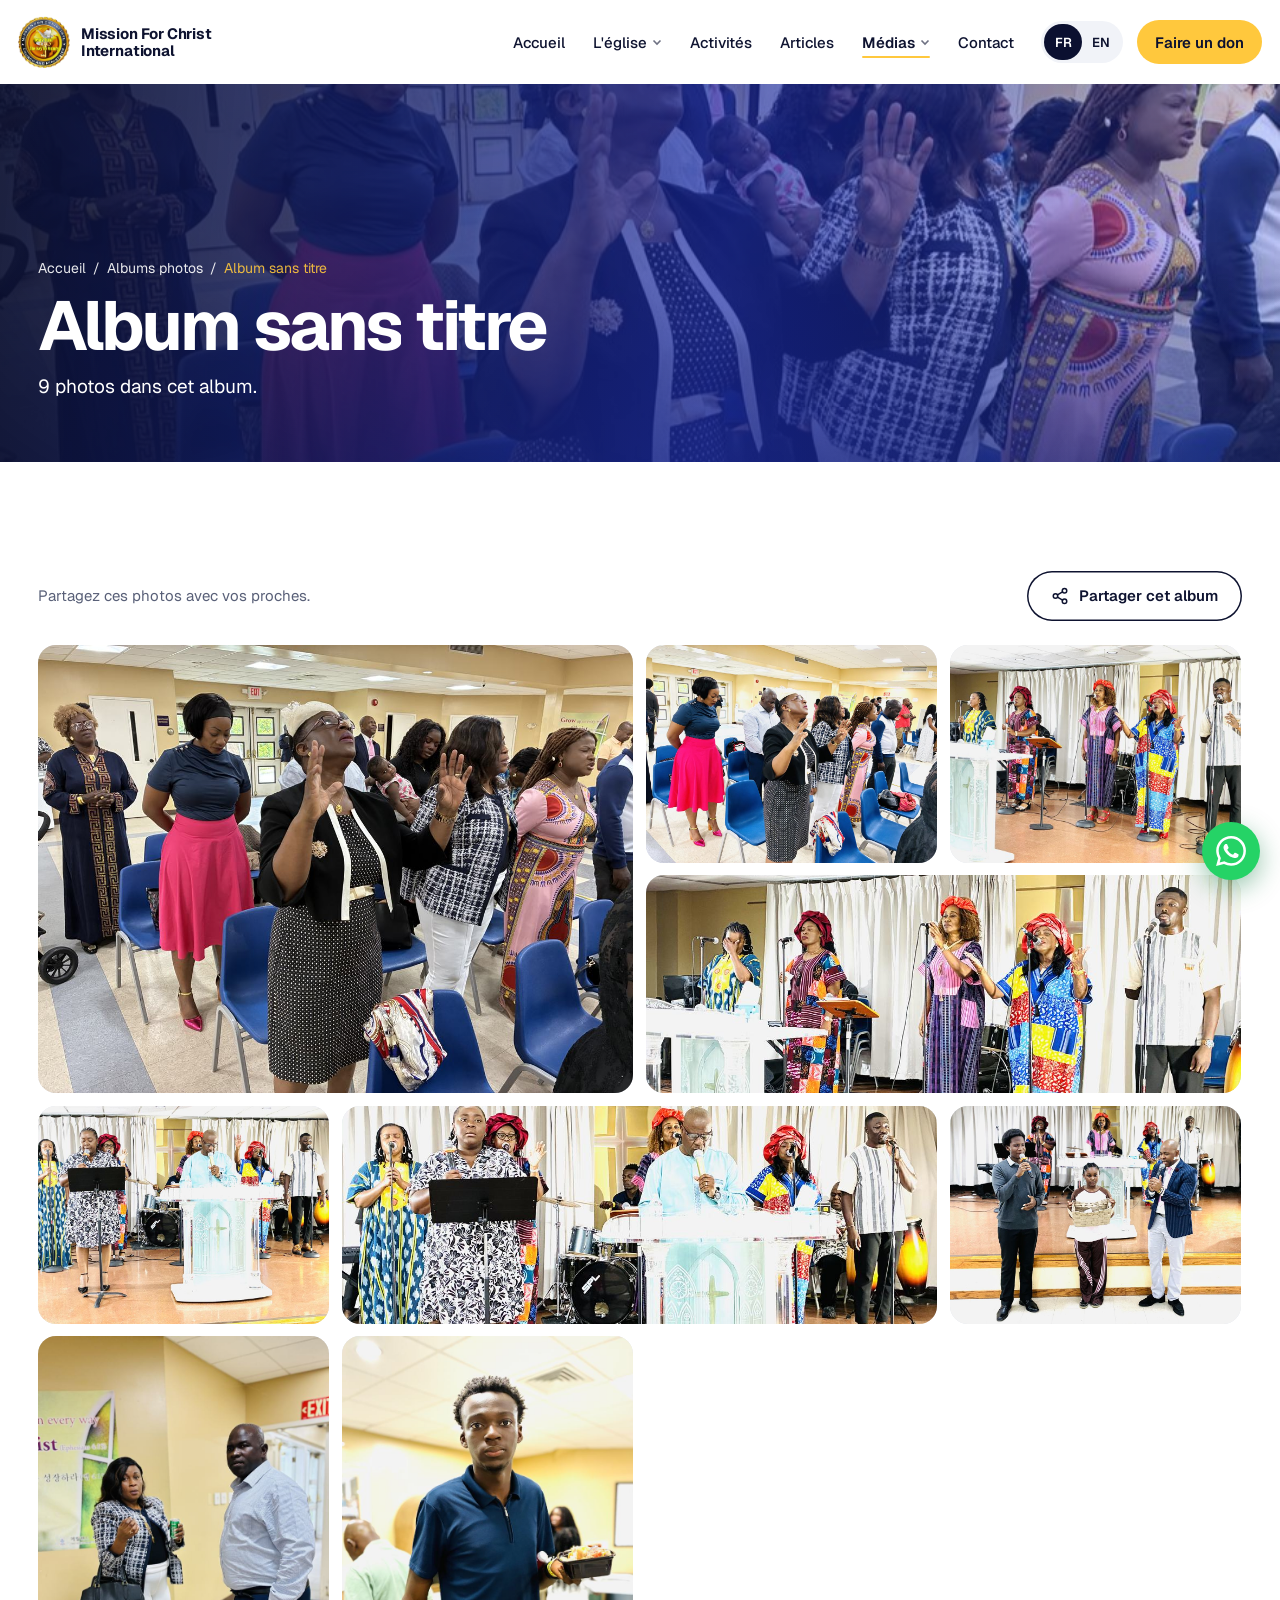
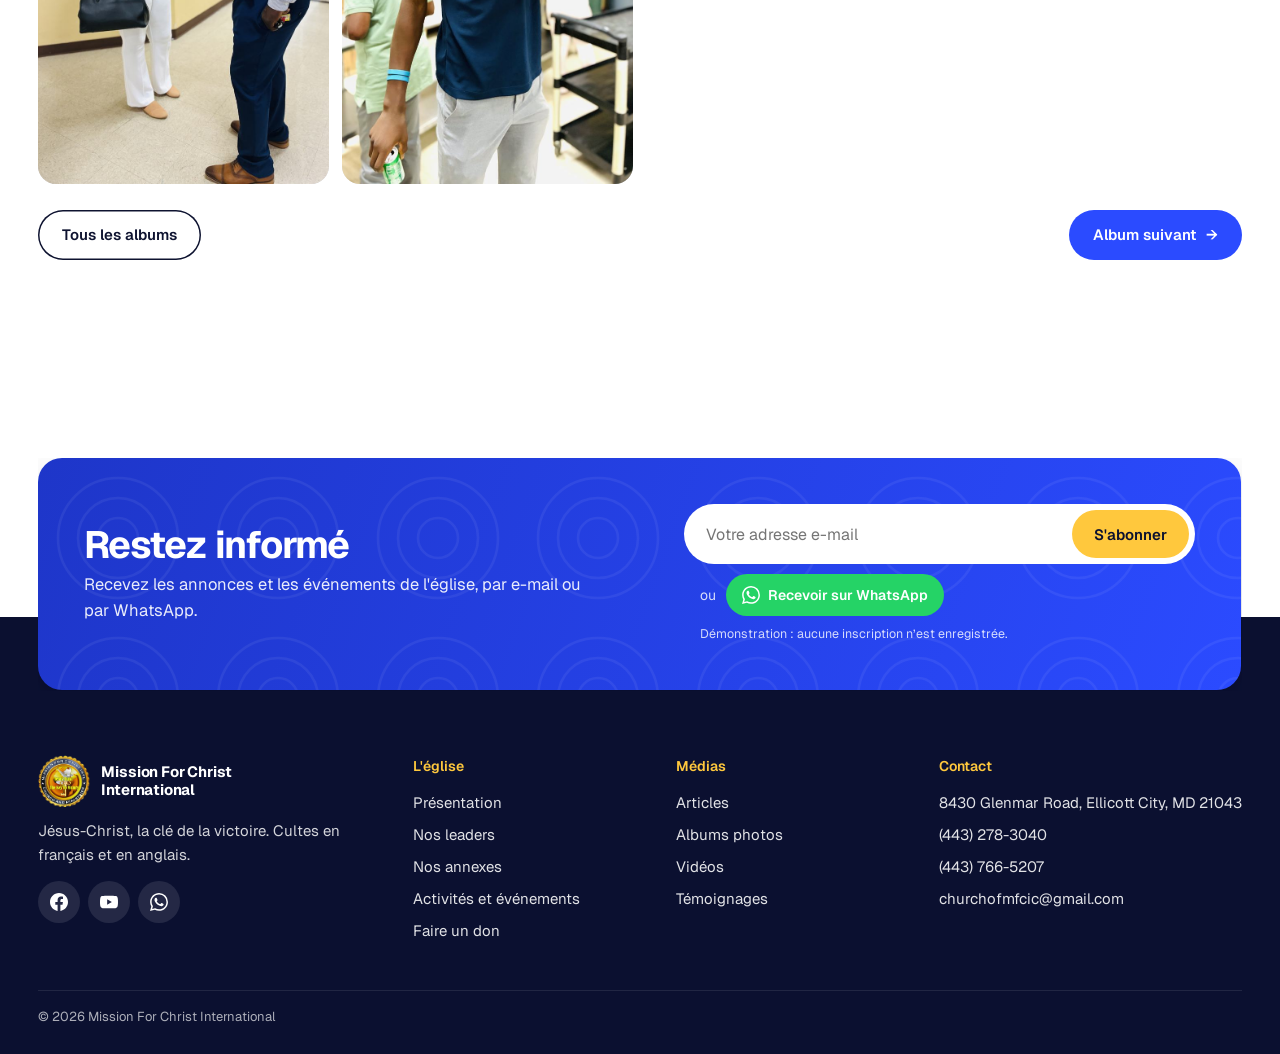
<file: a/10/index.html>
<!doctype html>
<html lang="fr">
<head>
<meta charset="utf-8"><meta name="viewport" content="width=device-width,initial-scale=1">
<meta name="robots" content="noindex,nofollow">
<title>Album sans titre · Mission For Christ International</title>
<meta name="description" content="9 photos · Mission For Christ International">
<meta property="og:type" content="website">
<meta property="og:site_name" content="Mission For Christ International">
<meta property="og:locale" content="fr_FR">
<meta property="og:title" content="Album photos : Album sans titre">
<meta property="og:description" content="9 photos · Mission For Christ International">
<meta property="og:url" content="https://mfci.milawe.tech/a/10/">
<meta property="og:image" content="https://mfci.milawe.tech/assets/albums/partage/a10.jpg">
<meta property="og:image:secure_url" content="https://mfci.milawe.tech/assets/albums/partage/a10.jpg">
<meta property="og:image:type" content="image/jpeg">
<meta property="og:image:width" content="1200">
<meta property="og:image:height" content="630">
<meta property="og:image:alt" content="Album photos : Album sans titre">
<meta name="twitter:card" content="summary_large_image">
<link rel="icon" href="../../assets/img/logo.png">
<script>location.replace('../../#/albums/10')</script>
</head>
<body style="font-family:system-ui,sans-serif;text-align:center;padding:48px 16px"><a href="../../#/albums/10">Voir l'album : Album sans titre</a></body>
</html>
</file>
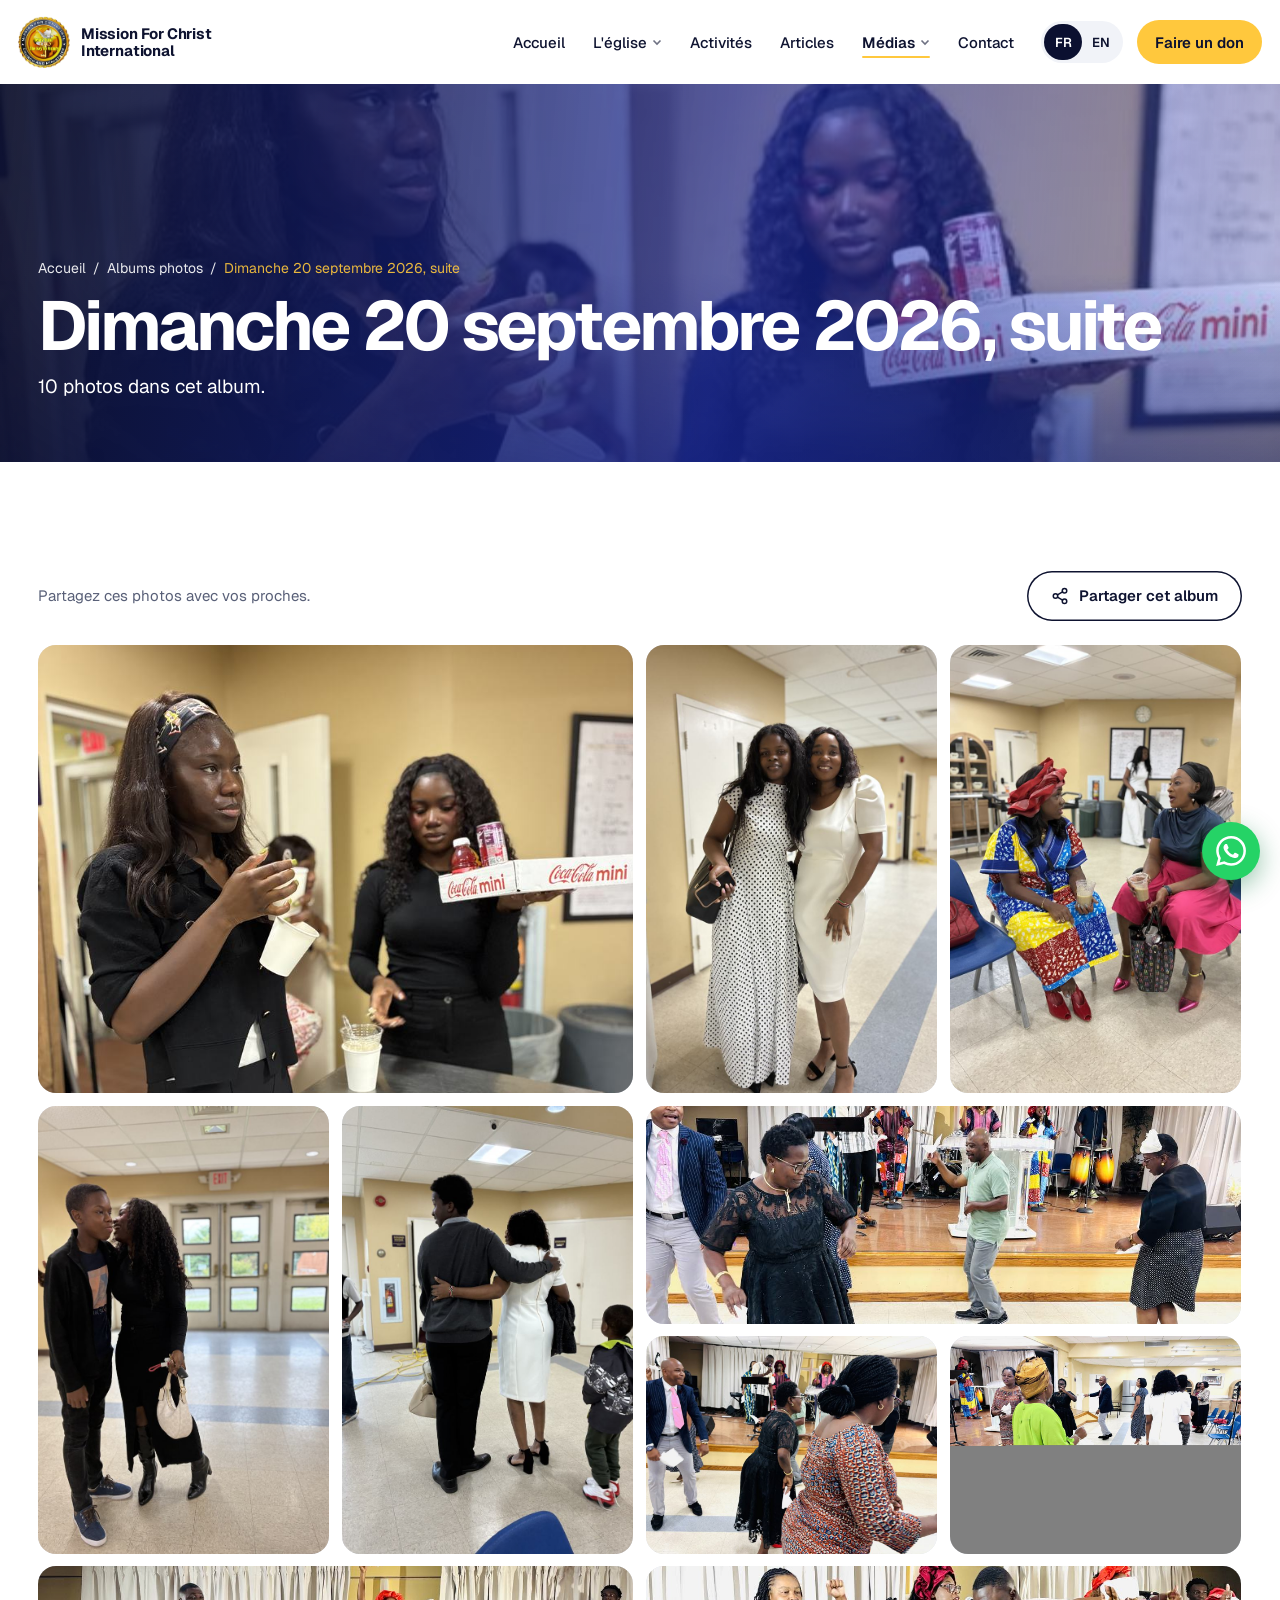
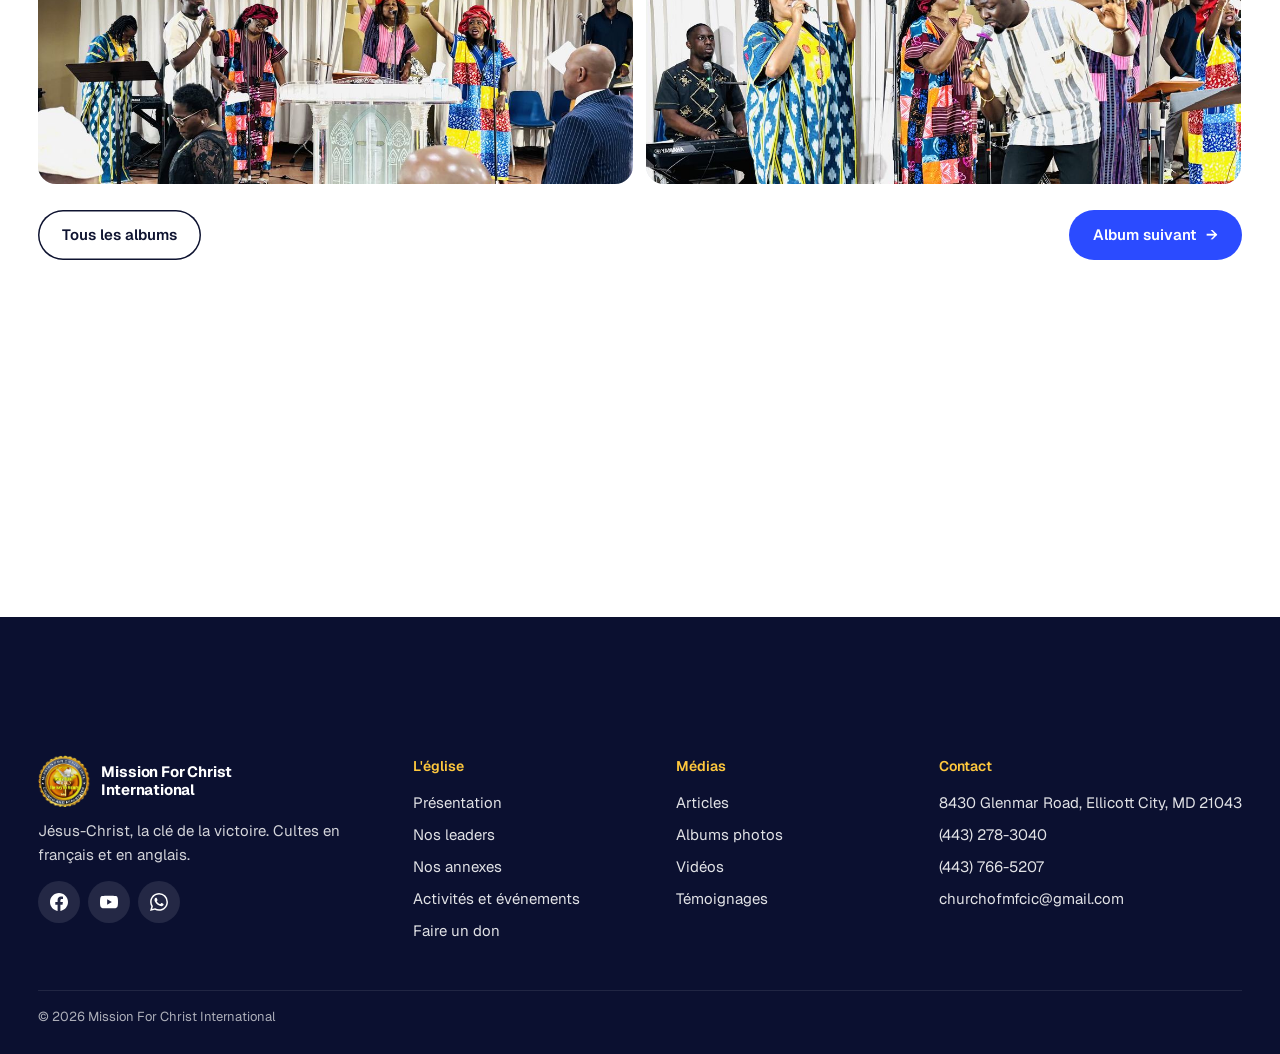
<file: a/11/index.html>
<!doctype html>
<html lang="fr">
<head>
<meta charset="utf-8"><meta name="viewport" content="width=device-width,initial-scale=1">
<meta name="robots" content="noindex,nofollow">
<title>Dimanche 20 septembre 2026, suite · Mission For Christ International</title>
<meta name="description" content="10 photos · Mission For Christ International">
<meta property="og:type" content="website">
<meta property="og:site_name" content="Mission For Christ International">
<meta property="og:locale" content="fr_FR">
<meta property="og:title" content="Album photos : Dimanche 20 septembre 2026, suite">
<meta property="og:description" content="10 photos · Mission For Christ International">
<meta property="og:url" content="https://mfci.milawe.tech/a/11/">
<meta property="og:image" content="https://mfci.milawe.tech/assets/albums/partage/a11.jpg">
<meta property="og:image:secure_url" content="https://mfci.milawe.tech/assets/albums/partage/a11.jpg">
<meta property="og:image:type" content="image/jpeg">
<meta property="og:image:width" content="1200">
<meta property="og:image:height" content="630">
<meta property="og:image:alt" content="Album photos : Dimanche 20 septembre 2026, suite">
<meta name="twitter:card" content="summary_large_image">
<link rel="icon" href="../../assets/img/logo.png">
<script>location.replace('../../#/albums/11')</script>
</head>
<body style="font-family:system-ui,sans-serif;text-align:center;padding:48px 16px"><a href="../../#/albums/11">Voir l'album : Dimanche 20 septembre 2026, suite</a></body>
</html>
</file>
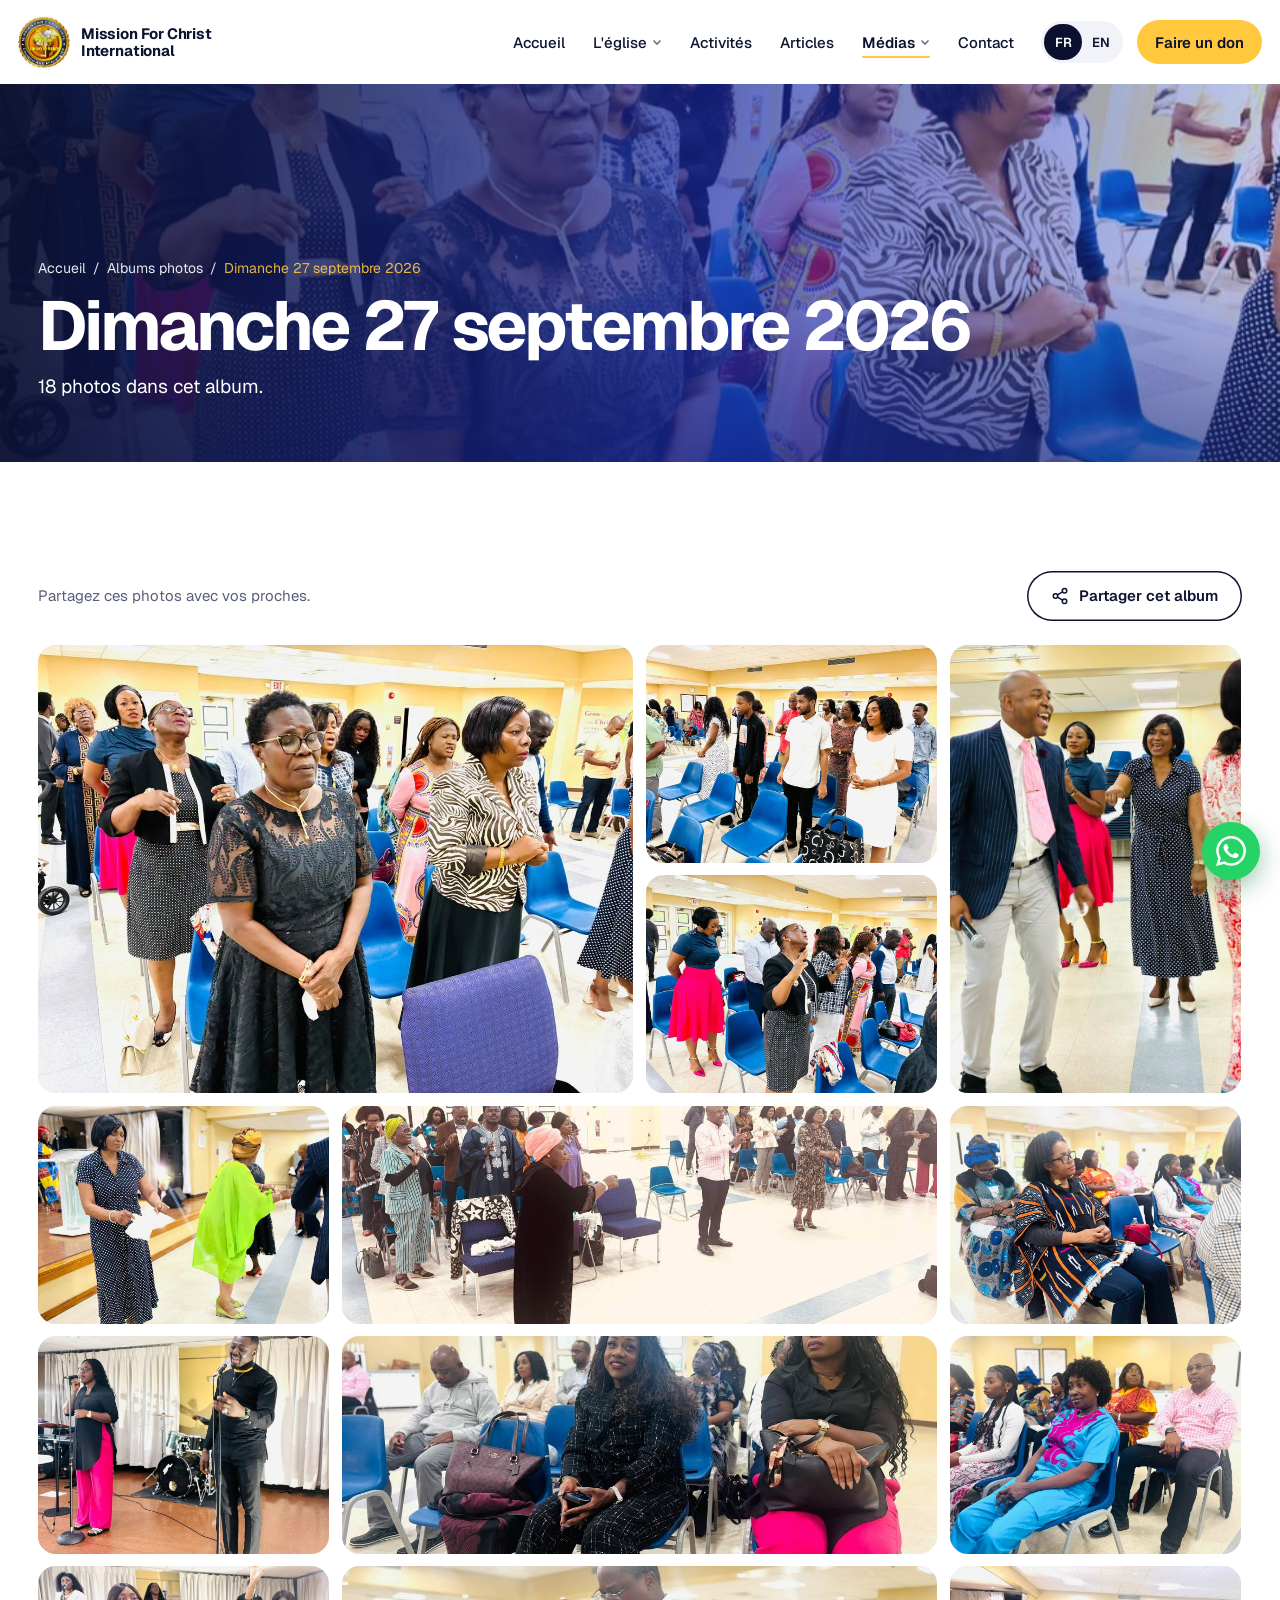
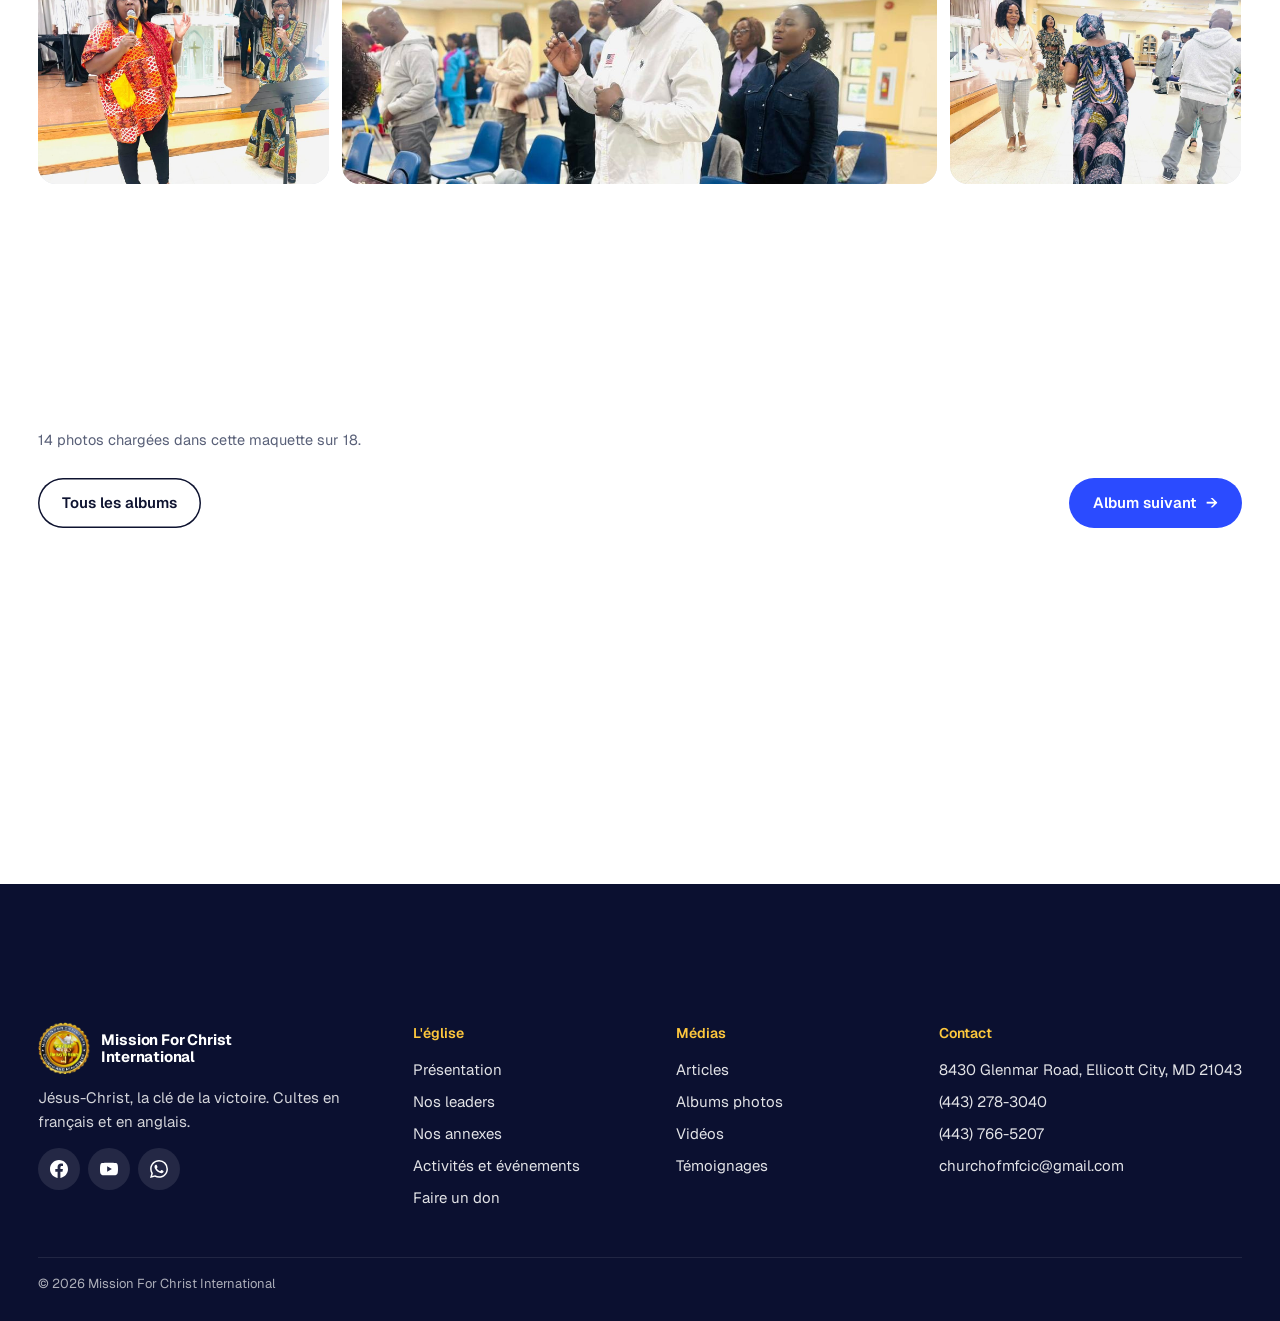
<file: a/12/index.html>
<!doctype html>
<html lang="fr">
<head>
<meta charset="utf-8"><meta name="viewport" content="width=device-width,initial-scale=1">
<meta name="robots" content="noindex,nofollow">
<title>Dimanche 27 septembre 2026 · Mission For Christ International</title>
<meta name="description" content="18 photos · Mission For Christ International">
<meta property="og:type" content="website">
<meta property="og:site_name" content="Mission For Christ International">
<meta property="og:locale" content="fr_FR">
<meta property="og:title" content="Album photos : Dimanche 27 septembre 2026">
<meta property="og:description" content="18 photos · Mission For Christ International">
<meta property="og:url" content="https://mfci.milawe.tech/a/12/">
<meta property="og:image" content="https://mfci.milawe.tech/assets/albums/partage/a12.jpg">
<meta property="og:image:secure_url" content="https://mfci.milawe.tech/assets/albums/partage/a12.jpg">
<meta property="og:image:type" content="image/jpeg">
<meta property="og:image:width" content="1200">
<meta property="og:image:height" content="630">
<meta property="og:image:alt" content="Album photos : Dimanche 27 septembre 2026">
<meta name="twitter:card" content="summary_large_image">
<link rel="icon" href="../../assets/img/logo.png">
<script>location.replace('../../#/albums/12')</script>
</head>
<body style="font-family:system-ui,sans-serif;text-align:center;padding:48px 16px"><a href="../../#/albums/12">Voir l'album : Dimanche 27 septembre 2026</a></body>
</html>
</file>
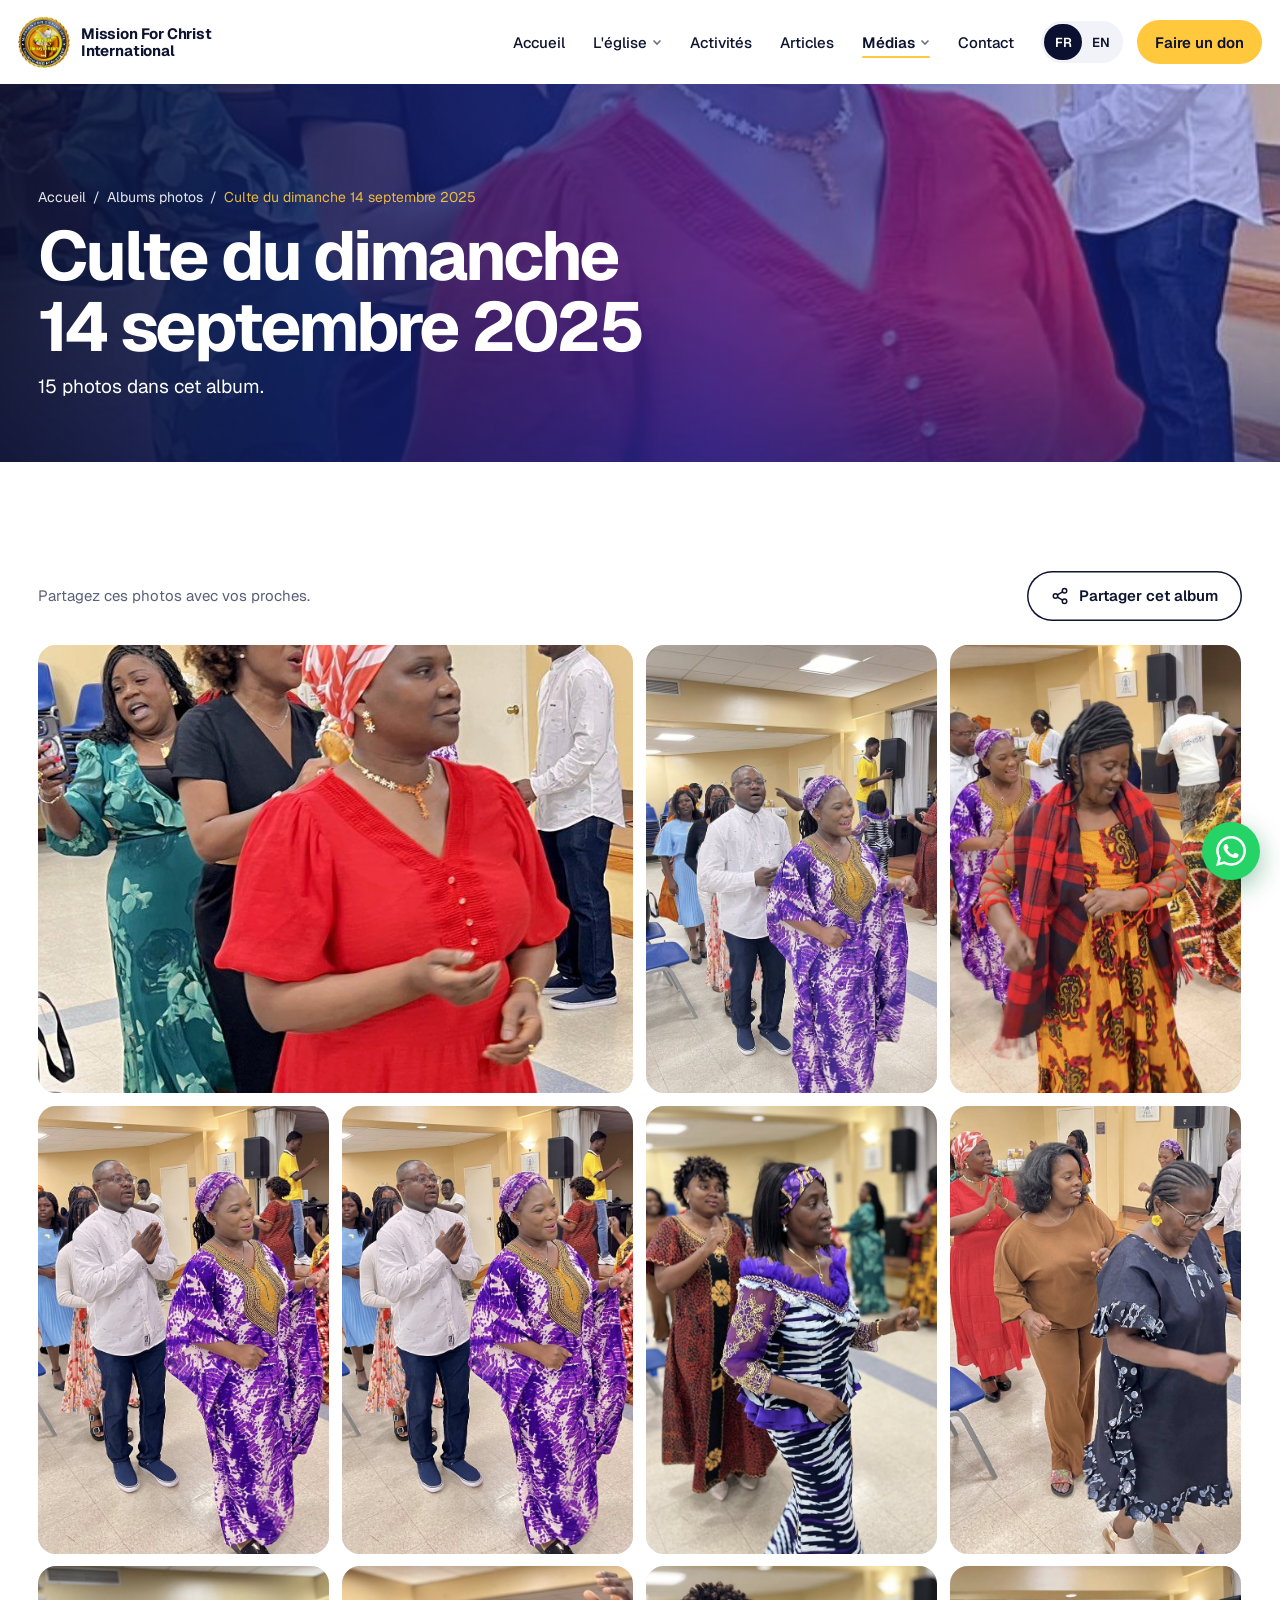
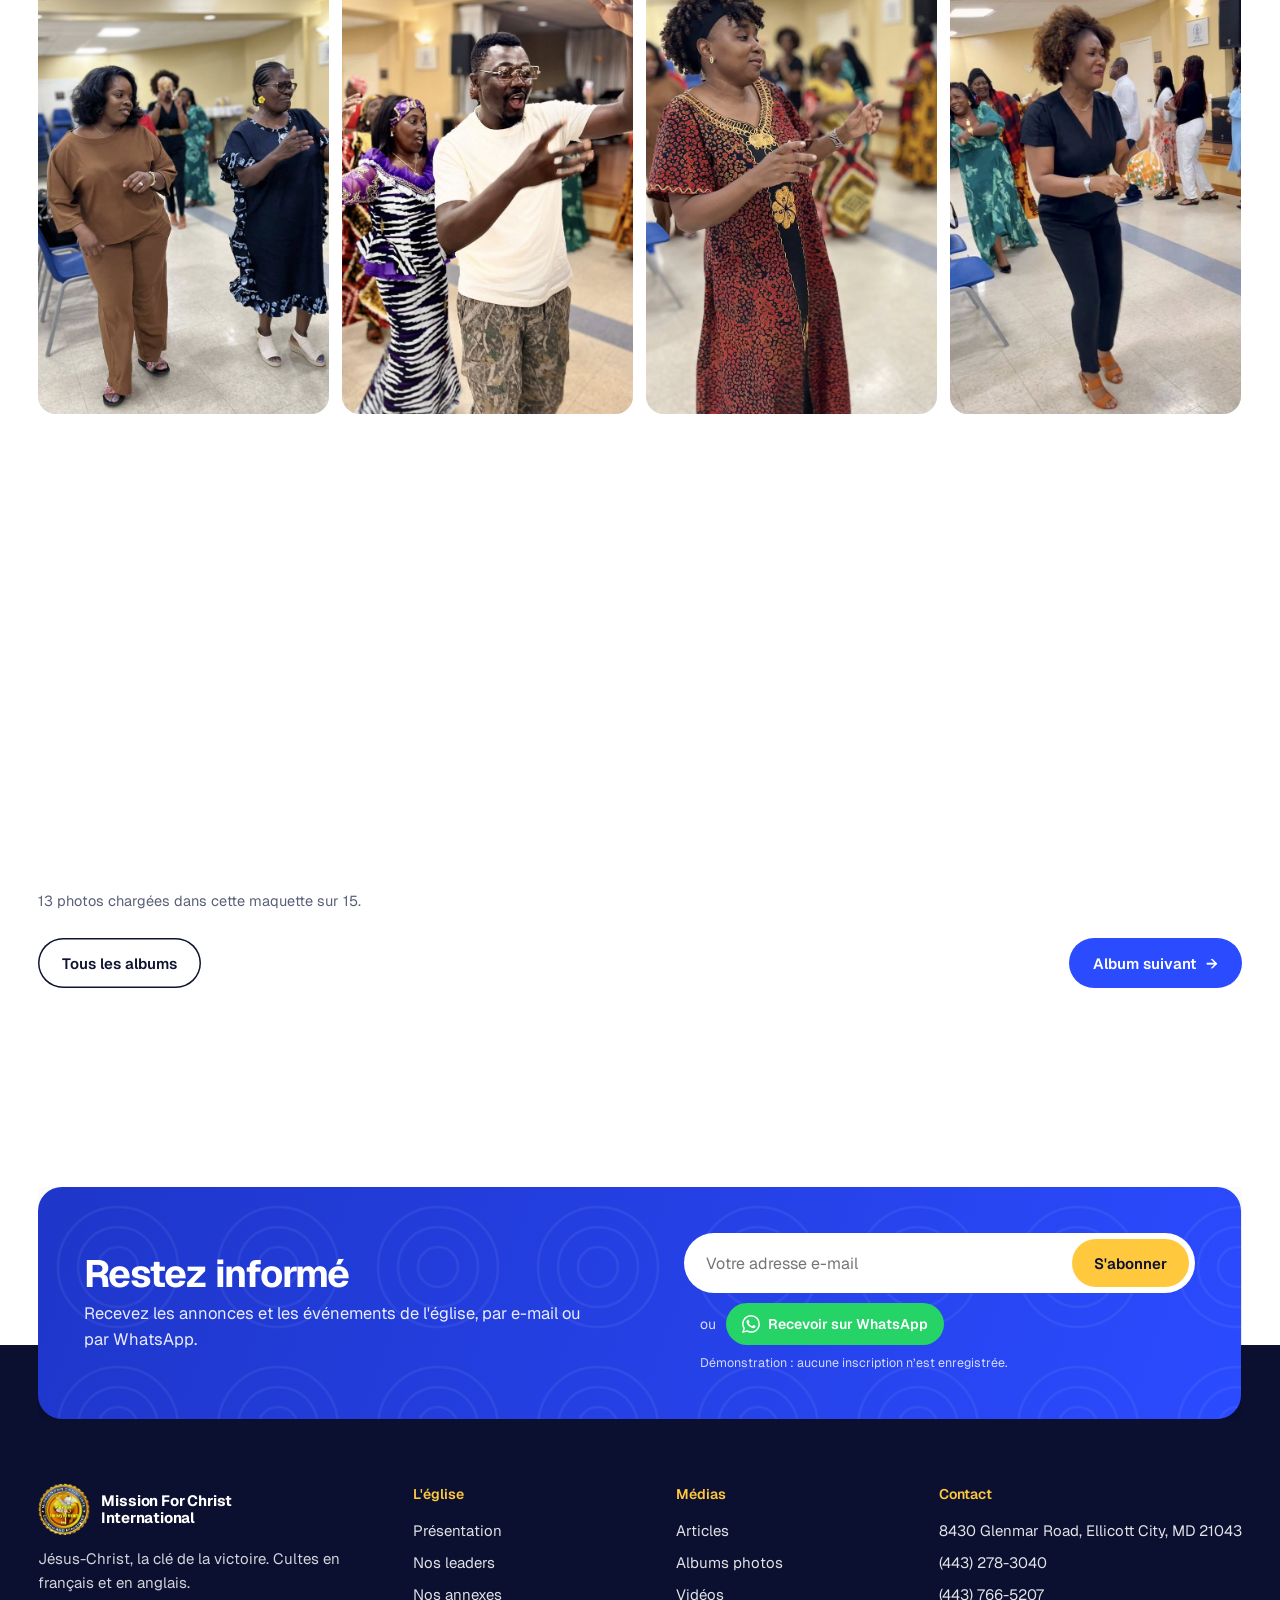
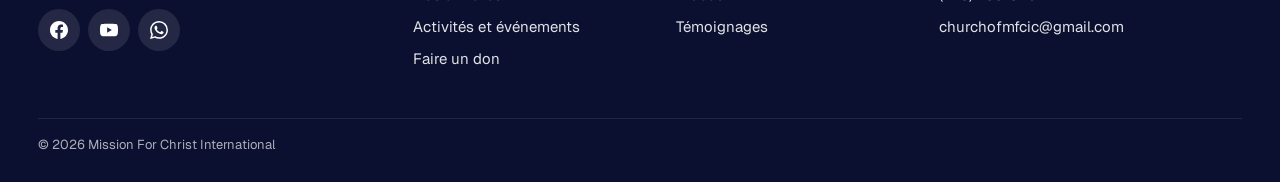
<file: a/2/index.html>
<!doctype html>
<html lang="fr">
<head>
<meta charset="utf-8"><meta name="viewport" content="width=device-width,initial-scale=1">
<meta name="robots" content="noindex,nofollow">
<title>Culte du dimanche 14 septembre 2025 · Mission For Christ International</title>
<meta name="description" content="15 photos · Mission For Christ International">
<meta property="og:type" content="website">
<meta property="og:site_name" content="Mission For Christ International">
<meta property="og:locale" content="fr_FR">
<meta property="og:title" content="Album photos : Culte du dimanche 14 septembre 2025">
<meta property="og:description" content="15 photos · Mission For Christ International">
<meta property="og:url" content="https://mfci.milawe.tech/a/2/">
<meta property="og:image" content="https://mfci.milawe.tech/assets/albums/partage/a2.jpg">
<meta property="og:image:secure_url" content="https://mfci.milawe.tech/assets/albums/partage/a2.jpg">
<meta property="og:image:type" content="image/jpeg">
<meta property="og:image:width" content="1200">
<meta property="og:image:height" content="630">
<meta property="og:image:alt" content="Album photos : Culte du dimanche 14 septembre 2025">
<meta name="twitter:card" content="summary_large_image">
<link rel="icon" href="../../assets/img/logo.png">
<script>location.replace('../../#/albums/2')</script>
</head>
<body style="font-family:system-ui,sans-serif;text-align:center;padding:48px 16px"><a href="../../#/albums/2">Voir l'album : Culte du dimanche 14 septembre 2025</a></body>
</html>
</file>
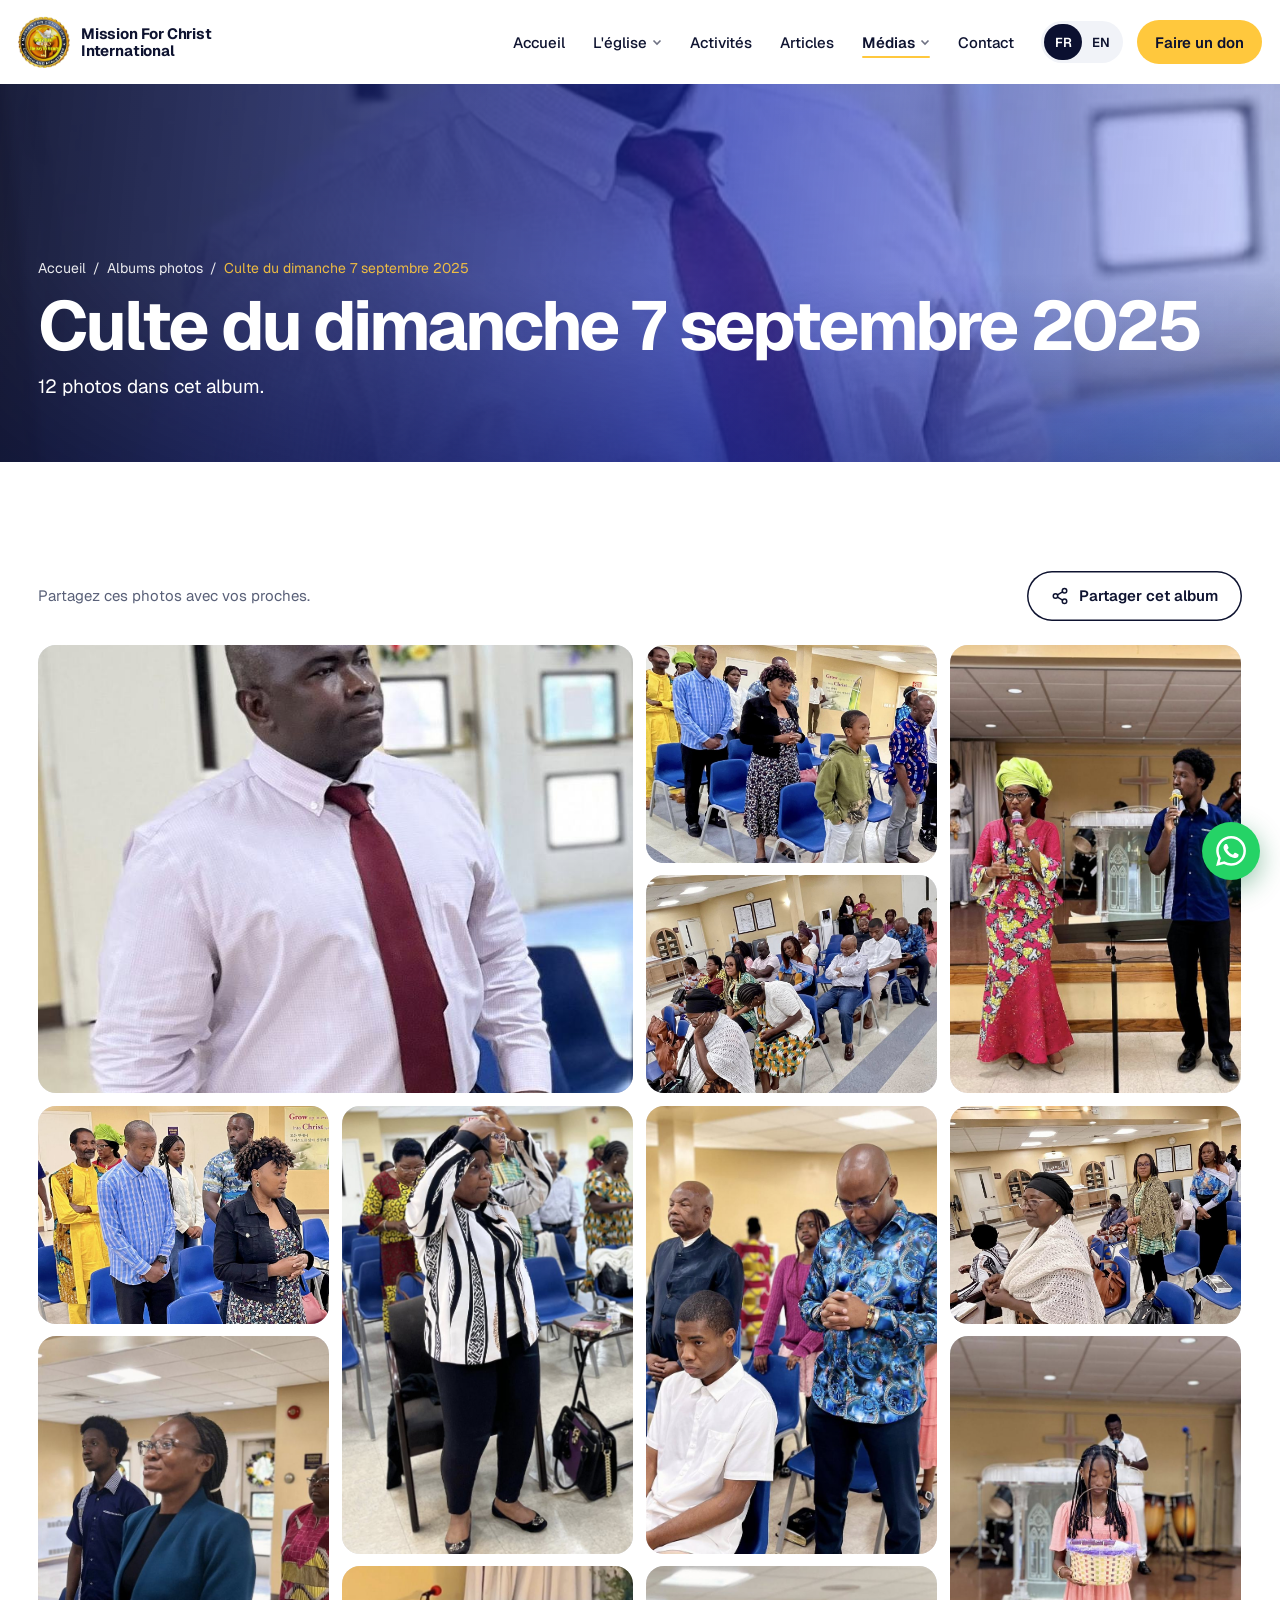
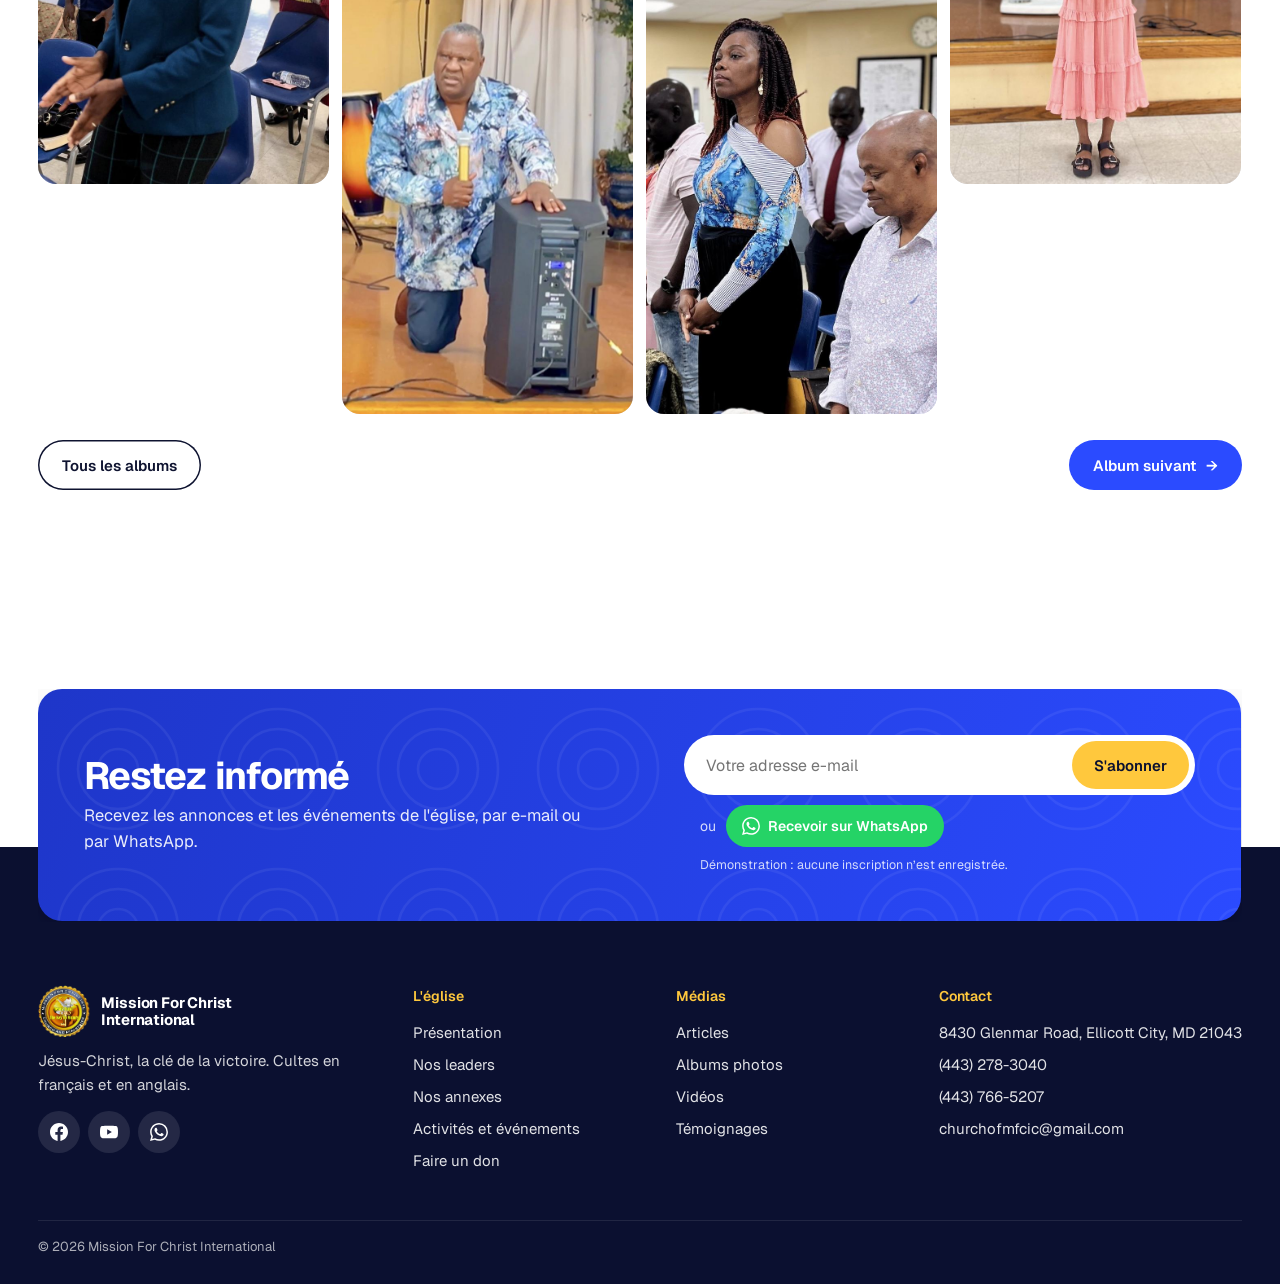
<file: a/3/index.html>
<!doctype html>
<html lang="fr">
<head>
<meta charset="utf-8"><meta name="viewport" content="width=device-width,initial-scale=1">
<meta name="robots" content="noindex,nofollow">
<title>Culte du dimanche 7 septembre 2025 · Mission For Christ International</title>
<meta name="description" content="12 photos · Mission For Christ International">
<meta property="og:type" content="website">
<meta property="og:site_name" content="Mission For Christ International">
<meta property="og:locale" content="fr_FR">
<meta property="og:title" content="Album photos : Culte du dimanche 7 septembre 2025">
<meta property="og:description" content="12 photos · Mission For Christ International">
<meta property="og:url" content="https://mfci.milawe.tech/a/3/">
<meta property="og:image" content="https://mfci.milawe.tech/assets/albums/partage/a3.jpg">
<meta property="og:image:secure_url" content="https://mfci.milawe.tech/assets/albums/partage/a3.jpg">
<meta property="og:image:type" content="image/jpeg">
<meta property="og:image:width" content="1200">
<meta property="og:image:height" content="630">
<meta property="og:image:alt" content="Album photos : Culte du dimanche 7 septembre 2025">
<meta name="twitter:card" content="summary_large_image">
<link rel="icon" href="../../assets/img/logo.png">
<script>location.replace('../../#/albums/3')</script>
</head>
<body style="font-family:system-ui,sans-serif;text-align:center;padding:48px 16px"><a href="../../#/albums/3">Voir l'album : Culte du dimanche 7 septembre 2025</a></body>
</html>
</file>
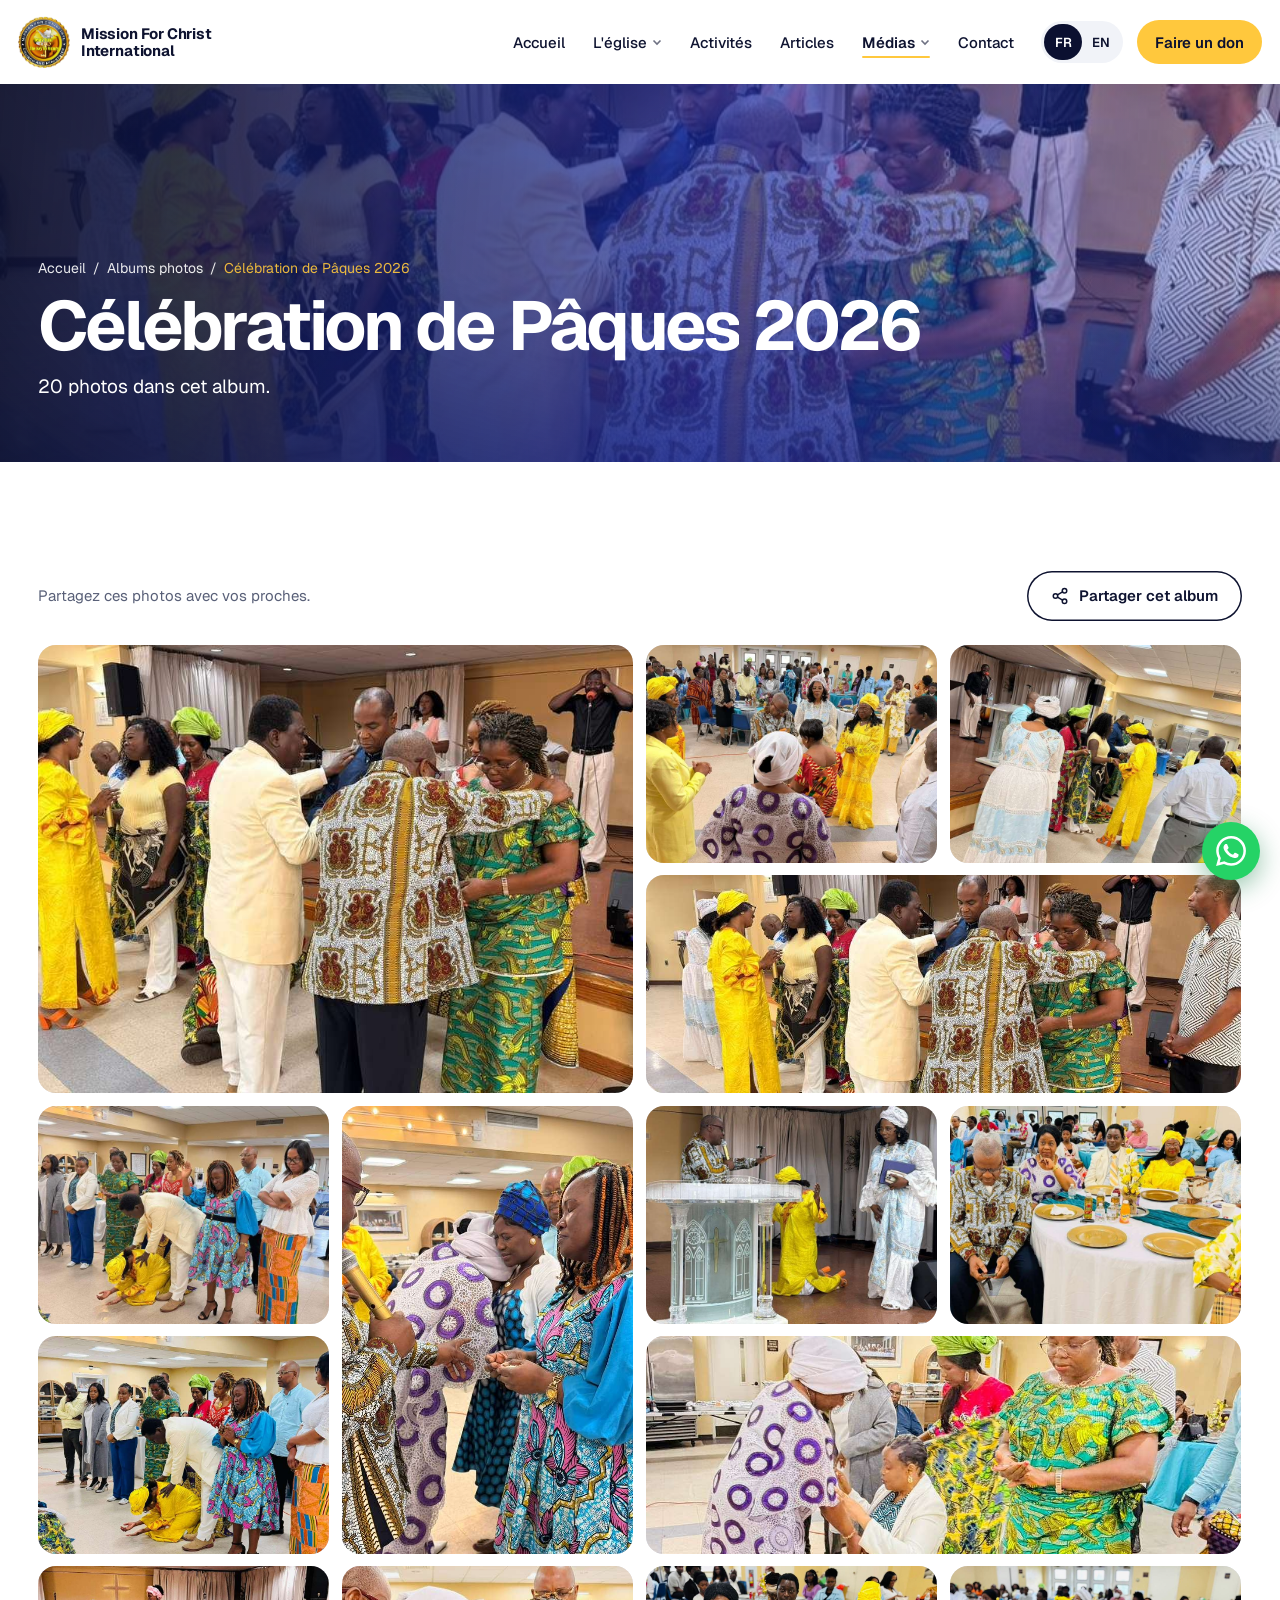
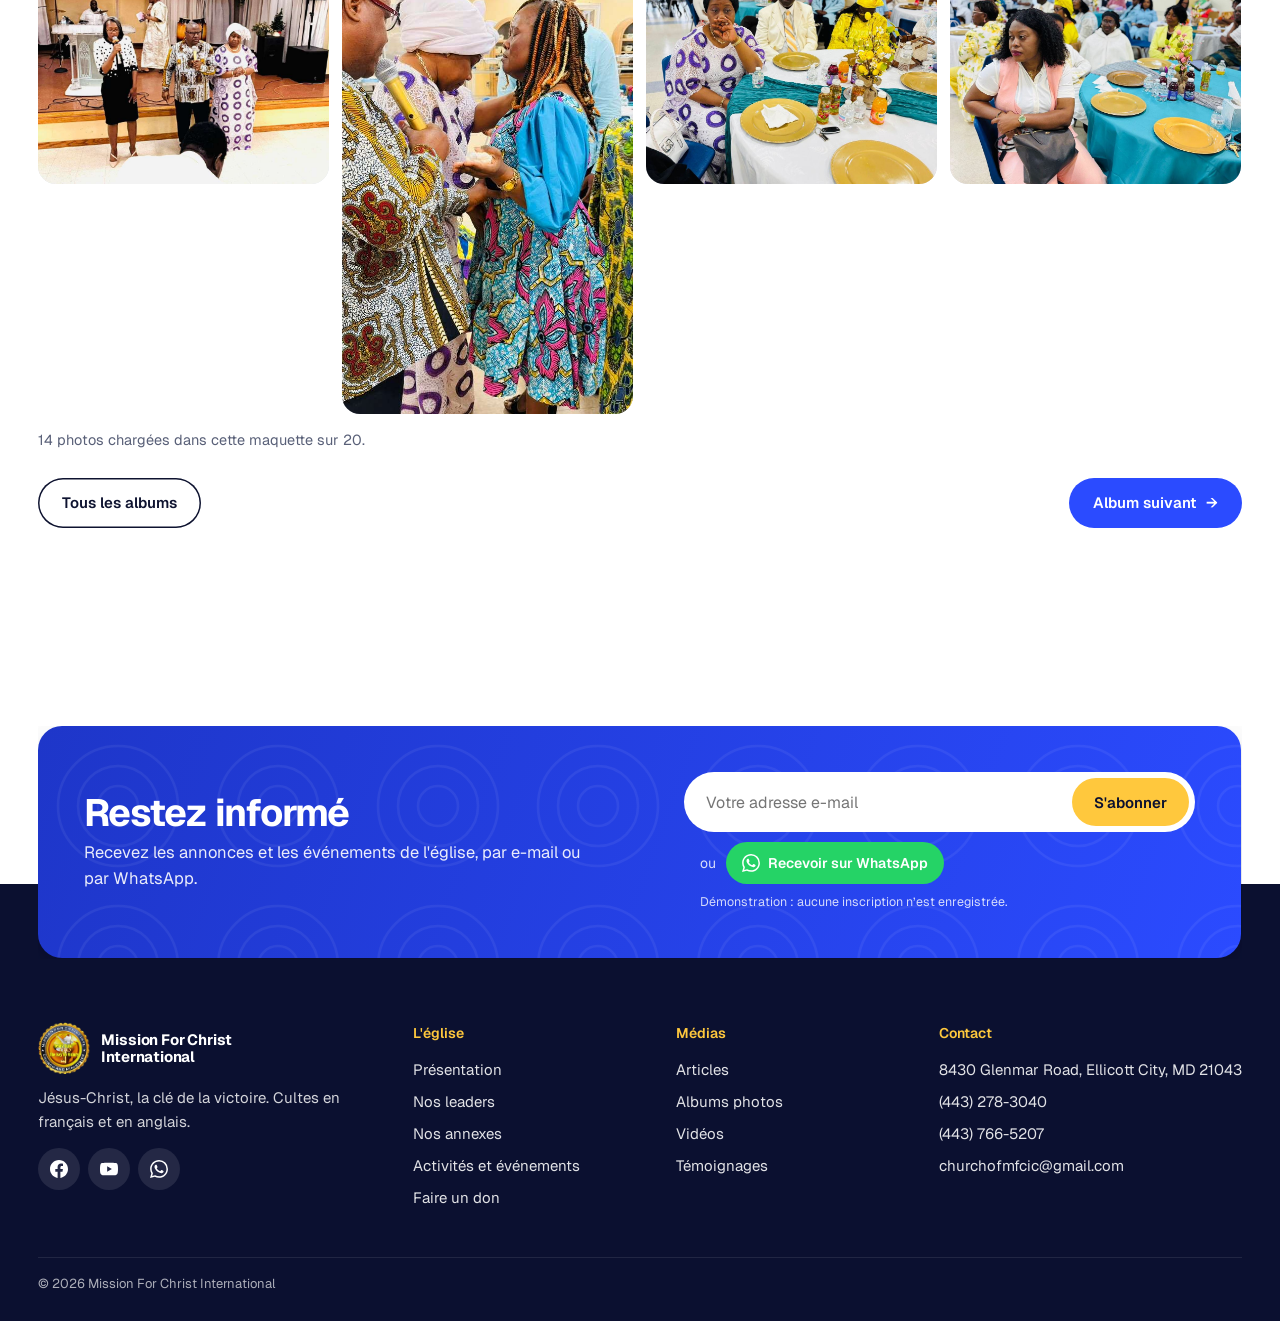
<file: a/6/index.html>
<!doctype html>
<html lang="fr">
<head>
<meta charset="utf-8"><meta name="viewport" content="width=device-width,initial-scale=1">
<meta name="robots" content="noindex,nofollow">
<title>Célébration de Pâques 2026 · Mission For Christ International</title>
<meta name="description" content="20 photos · Mission For Christ International">
<meta property="og:type" content="website">
<meta property="og:site_name" content="Mission For Christ International">
<meta property="og:locale" content="fr_FR">
<meta property="og:title" content="Album photos : Célébration de Pâques 2026">
<meta property="og:description" content="20 photos · Mission For Christ International">
<meta property="og:url" content="https://mfci.milawe.tech/a/6/">
<meta property="og:image" content="https://mfci.milawe.tech/assets/albums/partage/a6.jpg">
<meta property="og:image:secure_url" content="https://mfci.milawe.tech/assets/albums/partage/a6.jpg">
<meta property="og:image:type" content="image/jpeg">
<meta property="og:image:width" content="1200">
<meta property="og:image:height" content="630">
<meta property="og:image:alt" content="Album photos : Célébration de Pâques 2026">
<meta name="twitter:card" content="summary_large_image">
<link rel="icon" href="../../assets/img/logo.png">
<script>location.replace('../../#/albums/6')</script>
</head>
<body style="font-family:system-ui,sans-serif;text-align:center;padding:48px 16px"><a href="../../#/albums/6">Voir l'album : Célébration de Pâques 2026</a></body>
</html>
</file>
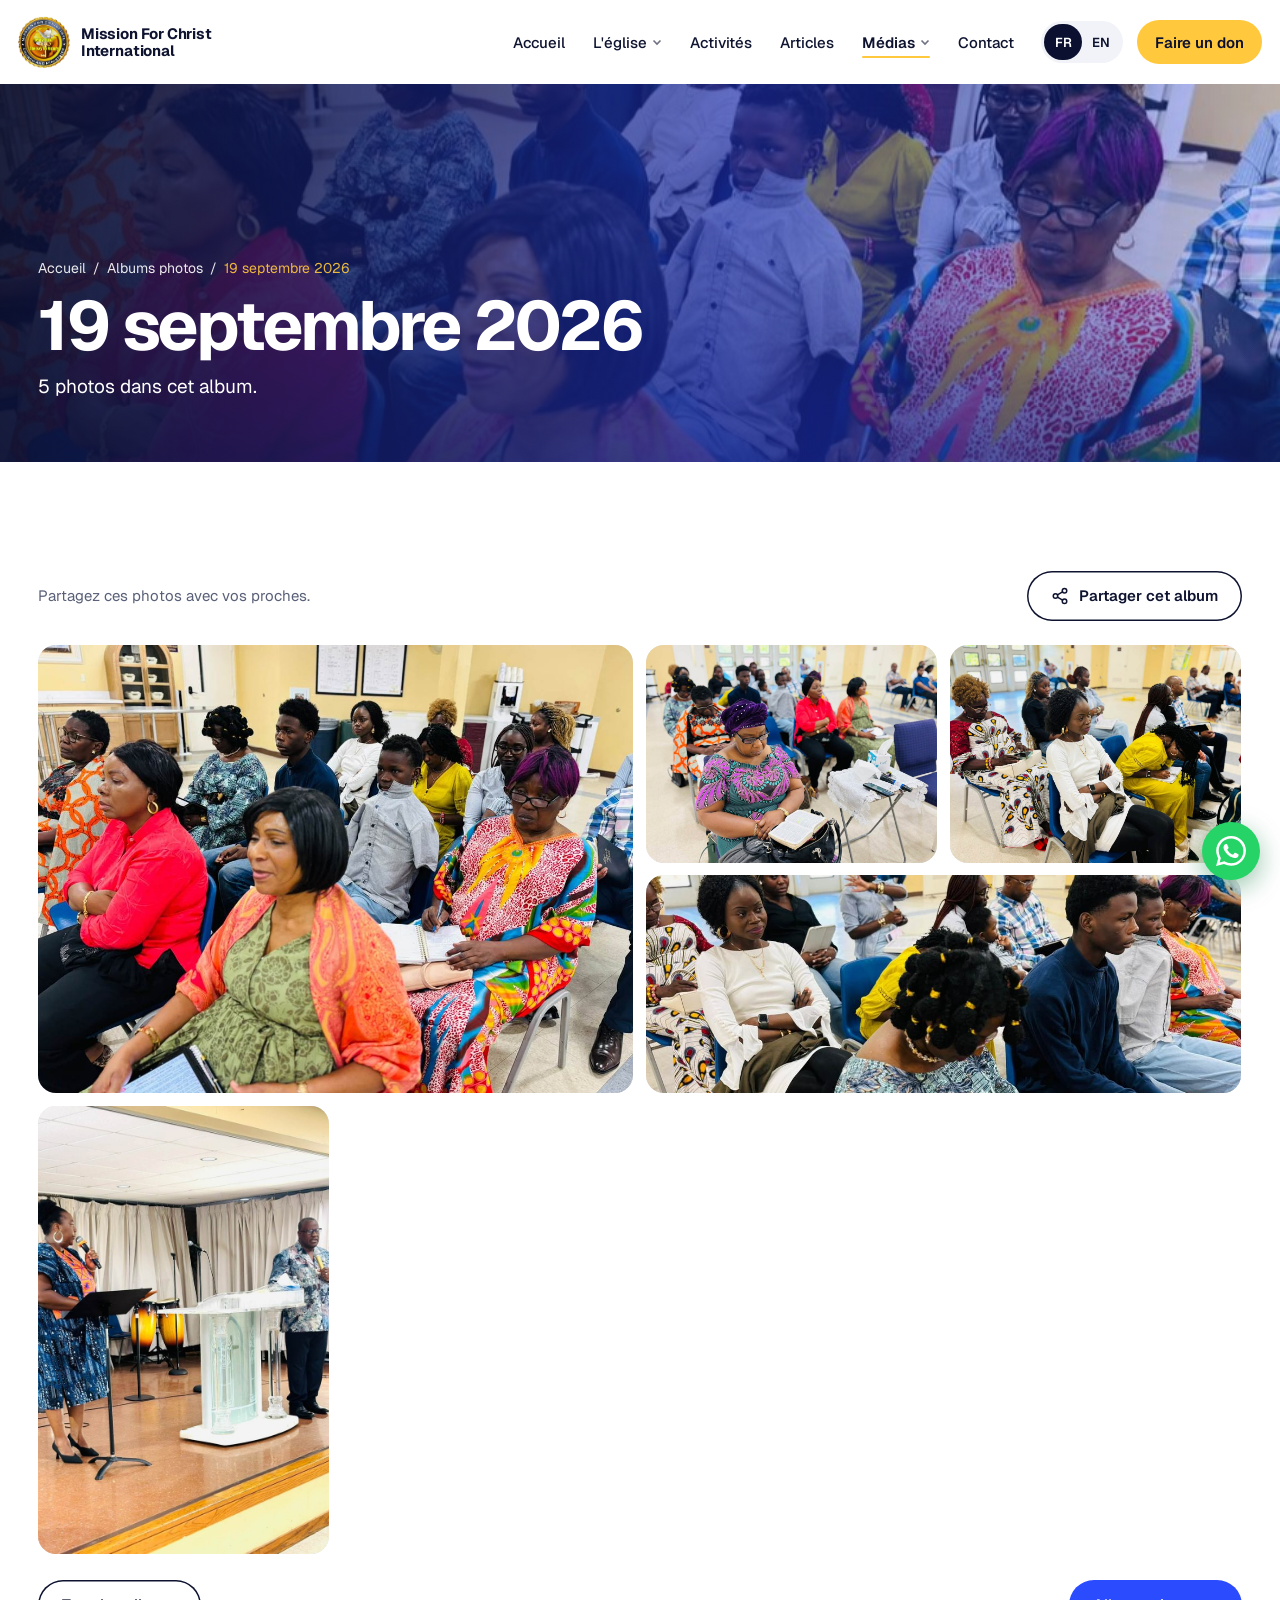
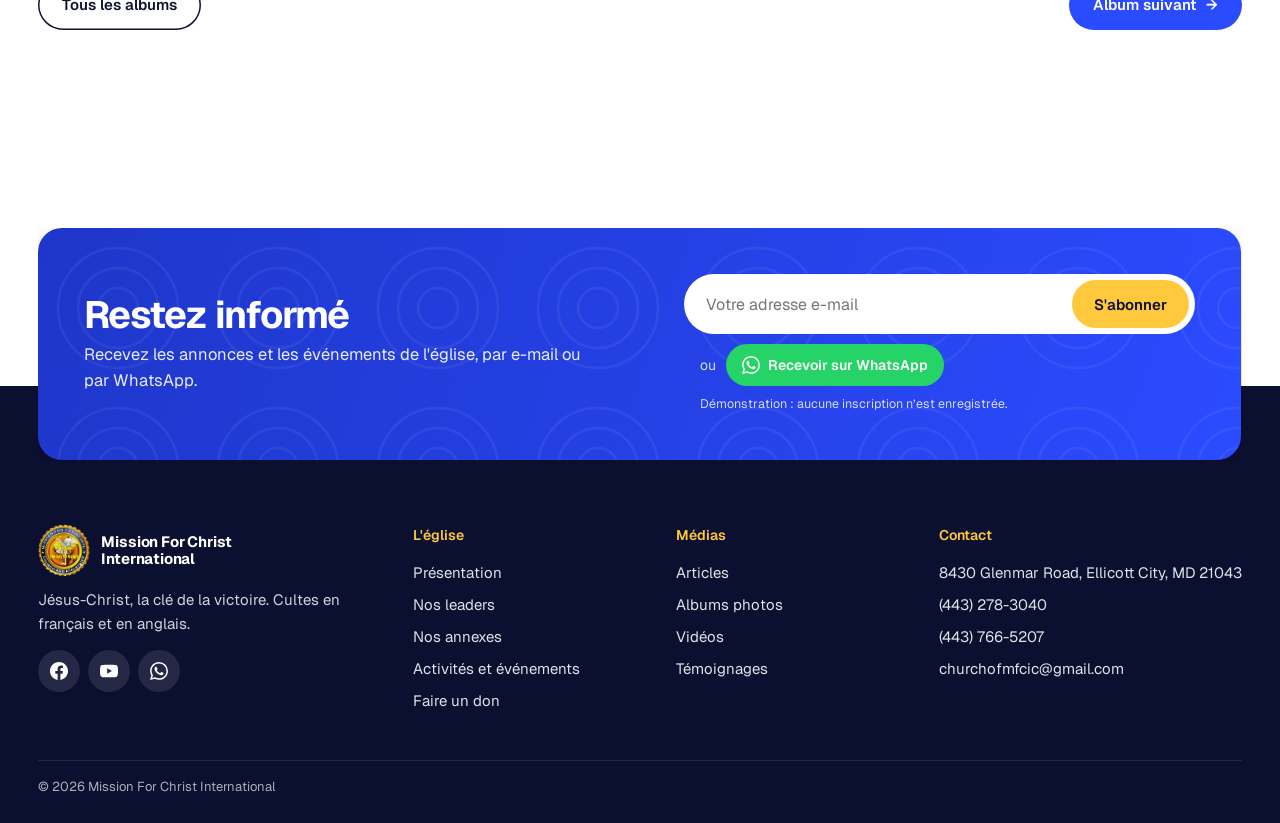
<file: a/7/index.html>
<!doctype html>
<html lang="fr">
<head>
<meta charset="utf-8"><meta name="viewport" content="width=device-width,initial-scale=1">
<meta name="robots" content="noindex,nofollow">
<title>19 septembre 2026 · Mission For Christ International</title>
<meta name="description" content="5 photos · Mission For Christ International">
<meta property="og:type" content="website">
<meta property="og:site_name" content="Mission For Christ International">
<meta property="og:locale" content="fr_FR">
<meta property="og:title" content="Album photos : 19 septembre 2026">
<meta property="og:description" content="5 photos · Mission For Christ International">
<meta property="og:url" content="https://mfci.milawe.tech/a/7/">
<meta property="og:image" content="https://mfci.milawe.tech/assets/albums/partage/a7.jpg">
<meta property="og:image:secure_url" content="https://mfci.milawe.tech/assets/albums/partage/a7.jpg">
<meta property="og:image:type" content="image/jpeg">
<meta property="og:image:width" content="1200">
<meta property="og:image:height" content="630">
<meta property="og:image:alt" content="Album photos : 19 septembre 2026">
<meta name="twitter:card" content="summary_large_image">
<link rel="icon" href="../../assets/img/logo.png">
<script>location.replace('../../#/albums/7')</script>
</head>
<body style="font-family:system-ui,sans-serif;text-align:center;padding:48px 16px"><a href="../../#/albums/7">Voir l'album : 19 septembre 2026</a></body>
</html>
</file>
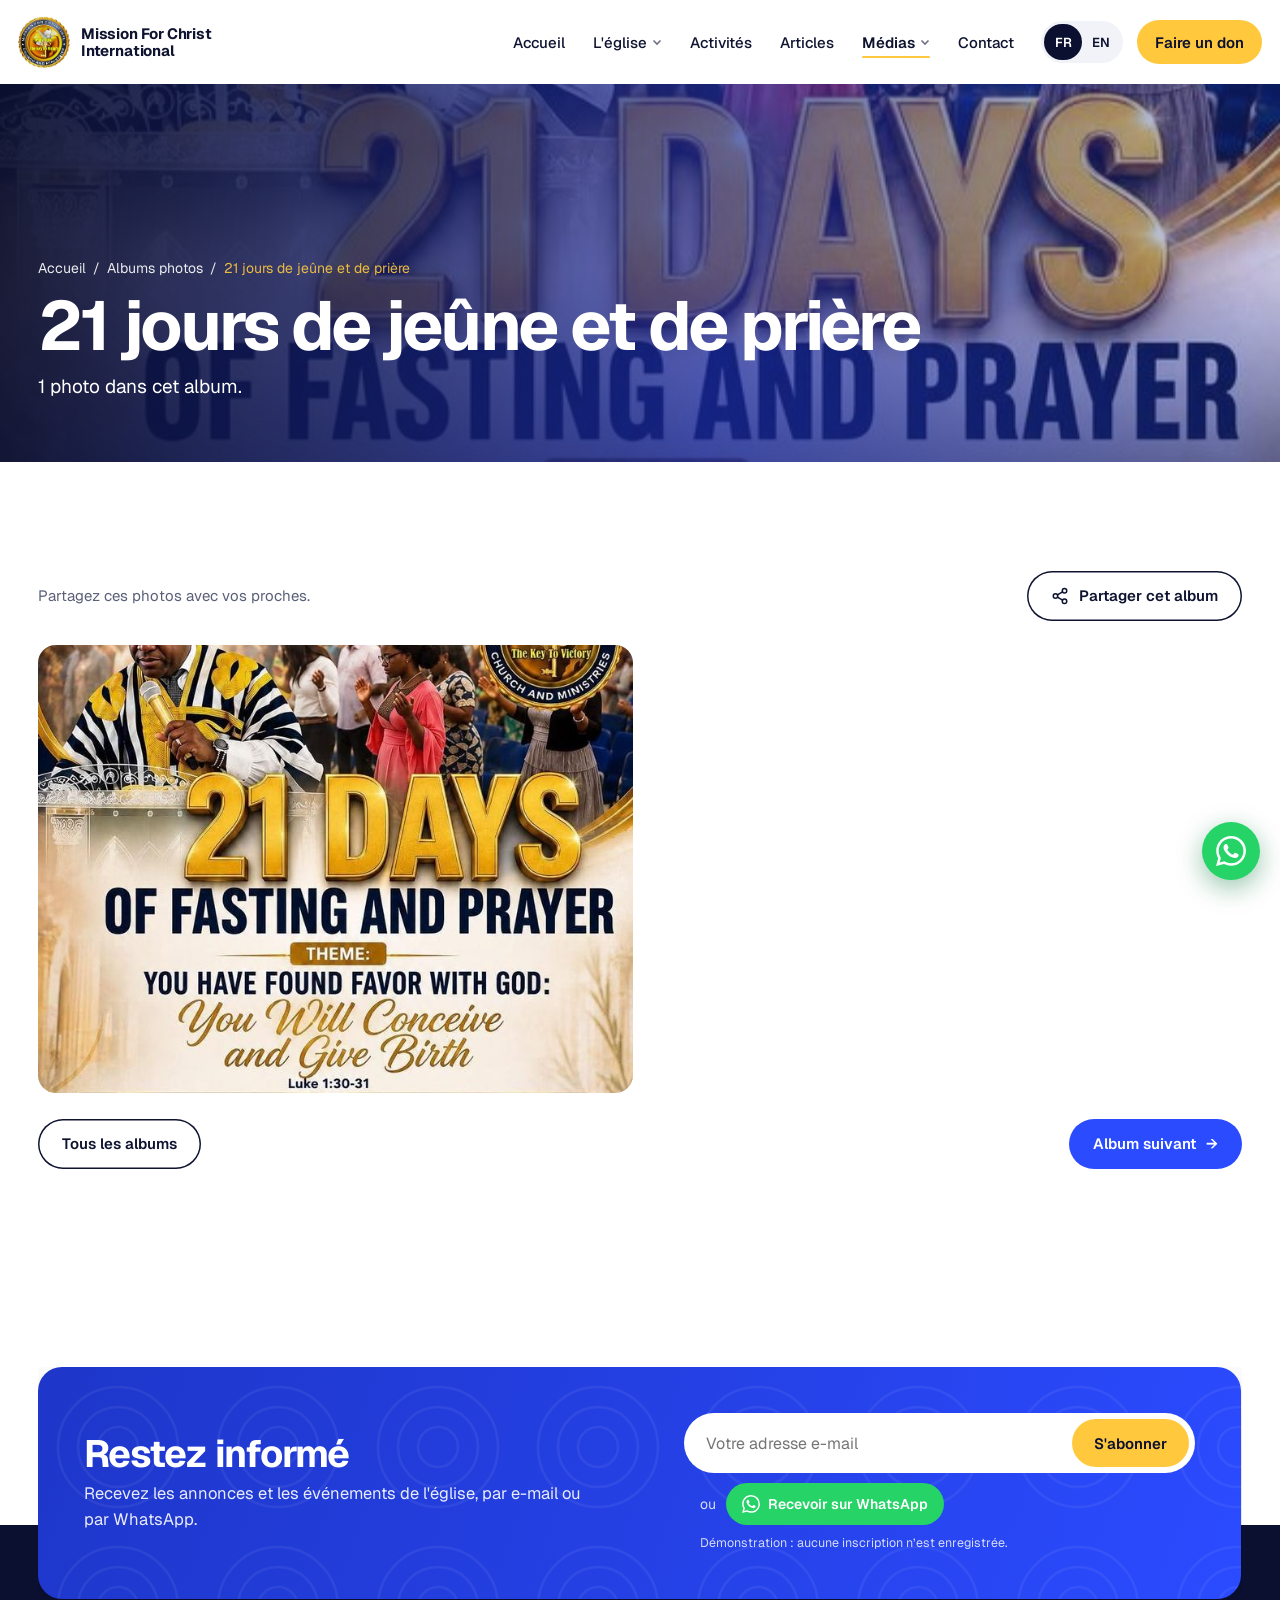
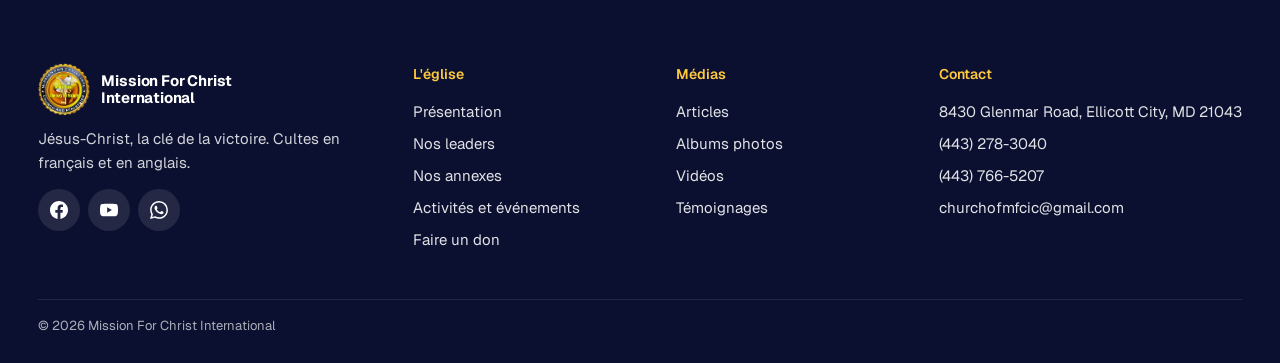
<file: a/8/index.html>
<!doctype html>
<html lang="fr">
<head>
<meta charset="utf-8"><meta name="viewport" content="width=device-width,initial-scale=1">
<meta name="robots" content="noindex,nofollow">
<title>21 jours de jeûne et de prière · Mission For Christ International</title>
<meta name="description" content="1 photo · Mission For Christ International">
<meta property="og:type" content="website">
<meta property="og:site_name" content="Mission For Christ International">
<meta property="og:locale" content="fr_FR">
<meta property="og:title" content="Album photos : 21 jours de jeûne et de prière">
<meta property="og:description" content="1 photo · Mission For Christ International">
<meta property="og:url" content="https://mfci.milawe.tech/a/8/">
<meta property="og:image" content="https://mfci.milawe.tech/assets/albums/partage/a8.jpg">
<meta property="og:image:secure_url" content="https://mfci.milawe.tech/assets/albums/partage/a8.jpg">
<meta property="og:image:type" content="image/jpeg">
<meta property="og:image:width" content="1200">
<meta property="og:image:height" content="630">
<meta property="og:image:alt" content="Album photos : 21 jours de jeûne et de prière">
<meta name="twitter:card" content="summary_large_image">
<link rel="icon" href="../../assets/img/logo.png">
<script>location.replace('../../#/albums/8')</script>
</head>
<body style="font-family:system-ui,sans-serif;text-align:center;padding:48px 16px"><a href="../../#/albums/8">Voir l'album : 21 jours de jeûne et de prière</a></body>
</html>
</file>
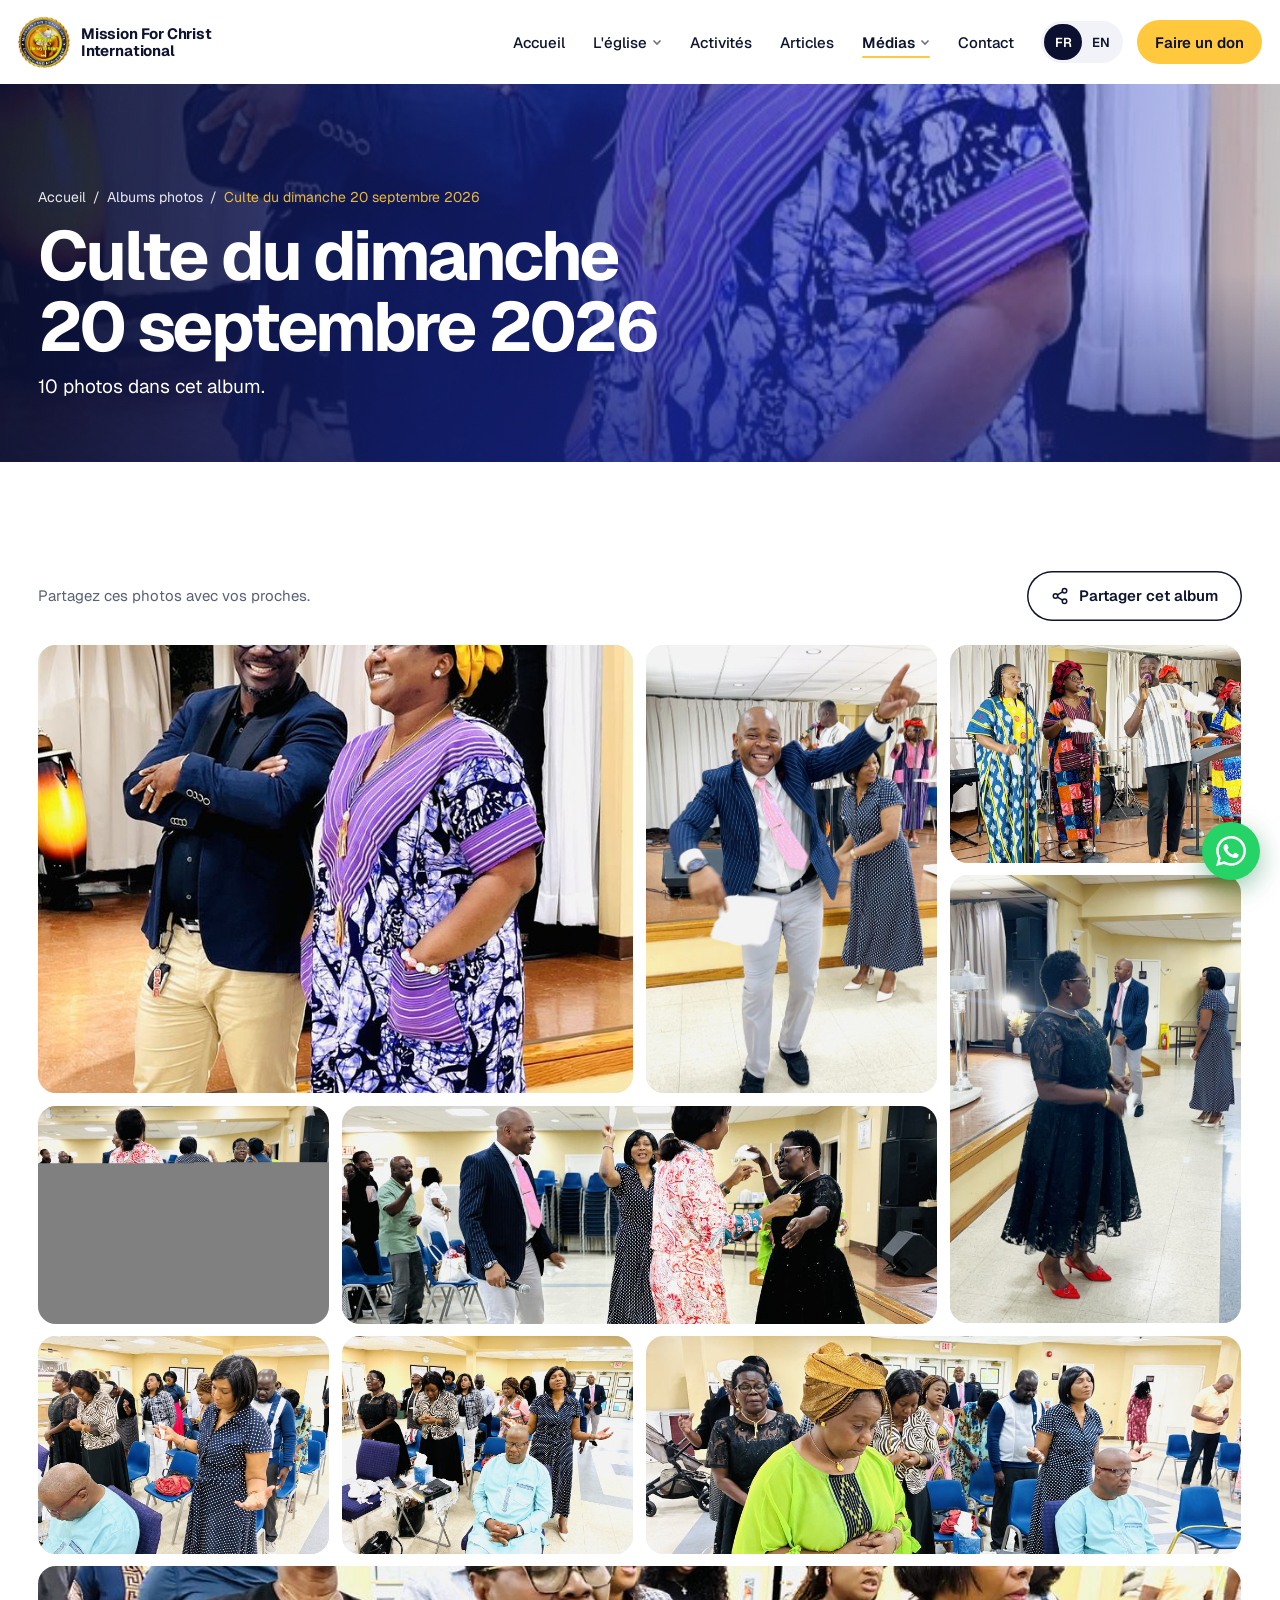
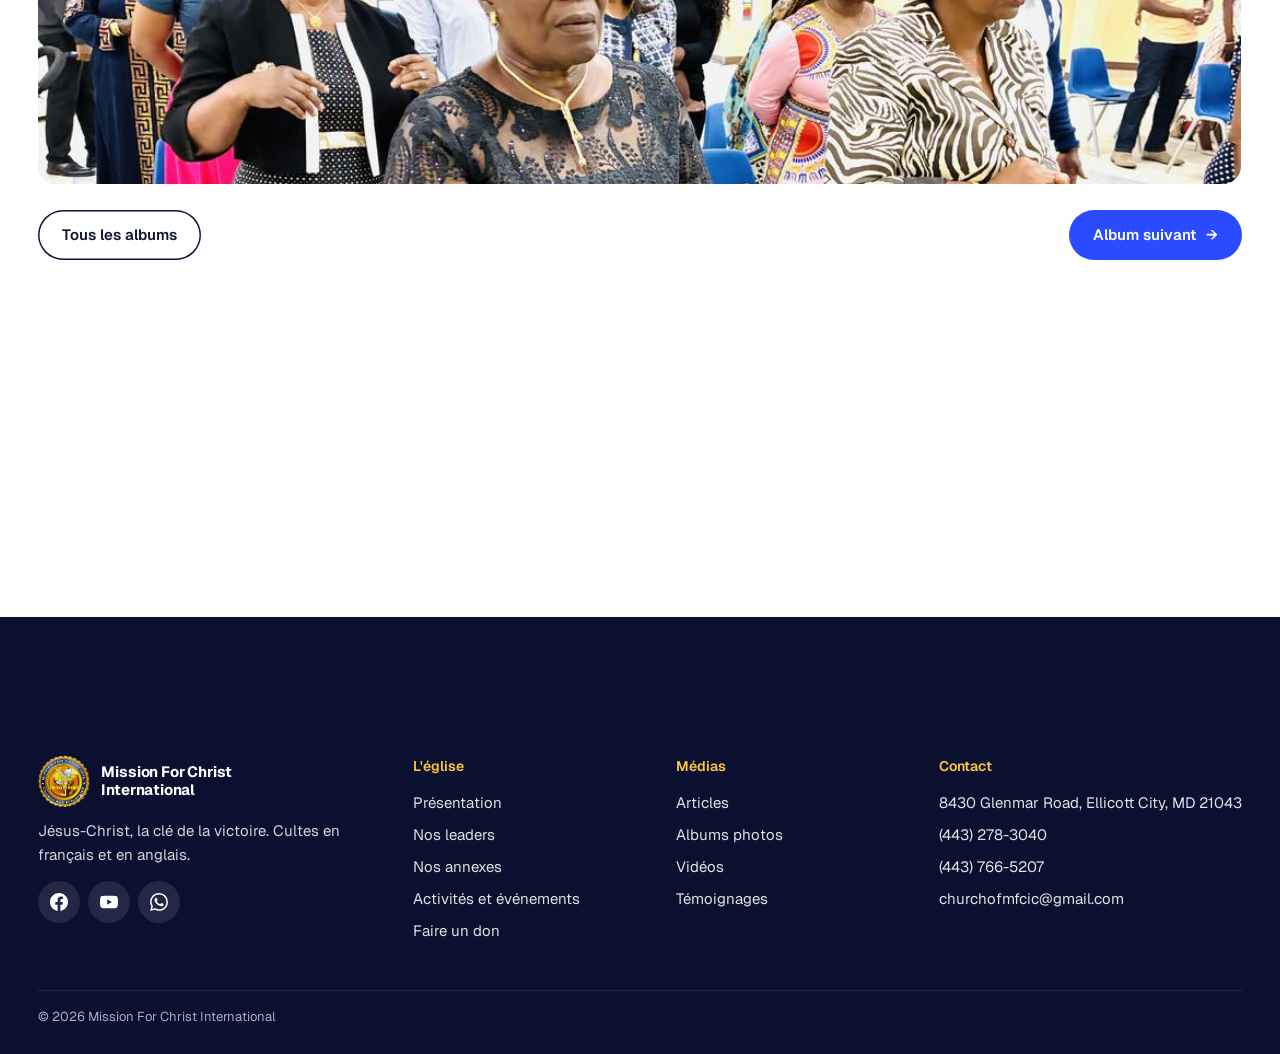
<file: a/9/index.html>
<!doctype html>
<html lang="fr">
<head>
<meta charset="utf-8"><meta name="viewport" content="width=device-width,initial-scale=1">
<meta name="robots" content="noindex,nofollow">
<title>Culte du dimanche 20 septembre 2026 · Mission For Christ International</title>
<meta name="description" content="10 photos · Mission For Christ International">
<meta property="og:type" content="website">
<meta property="og:site_name" content="Mission For Christ International">
<meta property="og:locale" content="fr_FR">
<meta property="og:title" content="Album photos : Culte du dimanche 20 septembre 2026">
<meta property="og:description" content="10 photos · Mission For Christ International">
<meta property="og:url" content="https://mfci.milawe.tech/a/9/">
<meta property="og:image" content="https://mfci.milawe.tech/assets/albums/partage/a9.jpg">
<meta property="og:image:secure_url" content="https://mfci.milawe.tech/assets/albums/partage/a9.jpg">
<meta property="og:image:type" content="image/jpeg">
<meta property="og:image:width" content="1200">
<meta property="og:image:height" content="630">
<meta property="og:image:alt" content="Album photos : Culte du dimanche 20 septembre 2026">
<meta name="twitter:card" content="summary_large_image">
<link rel="icon" href="../../assets/img/logo.png">
<script>location.replace('../../#/albums/9')</script>
</head>
<body style="font-family:system-ui,sans-serif;text-align:center;padding:48px 16px"><a href="../../#/albums/9">Voir l'album : Culte du dimanche 20 septembre 2026</a></body>
</html>
</file>
